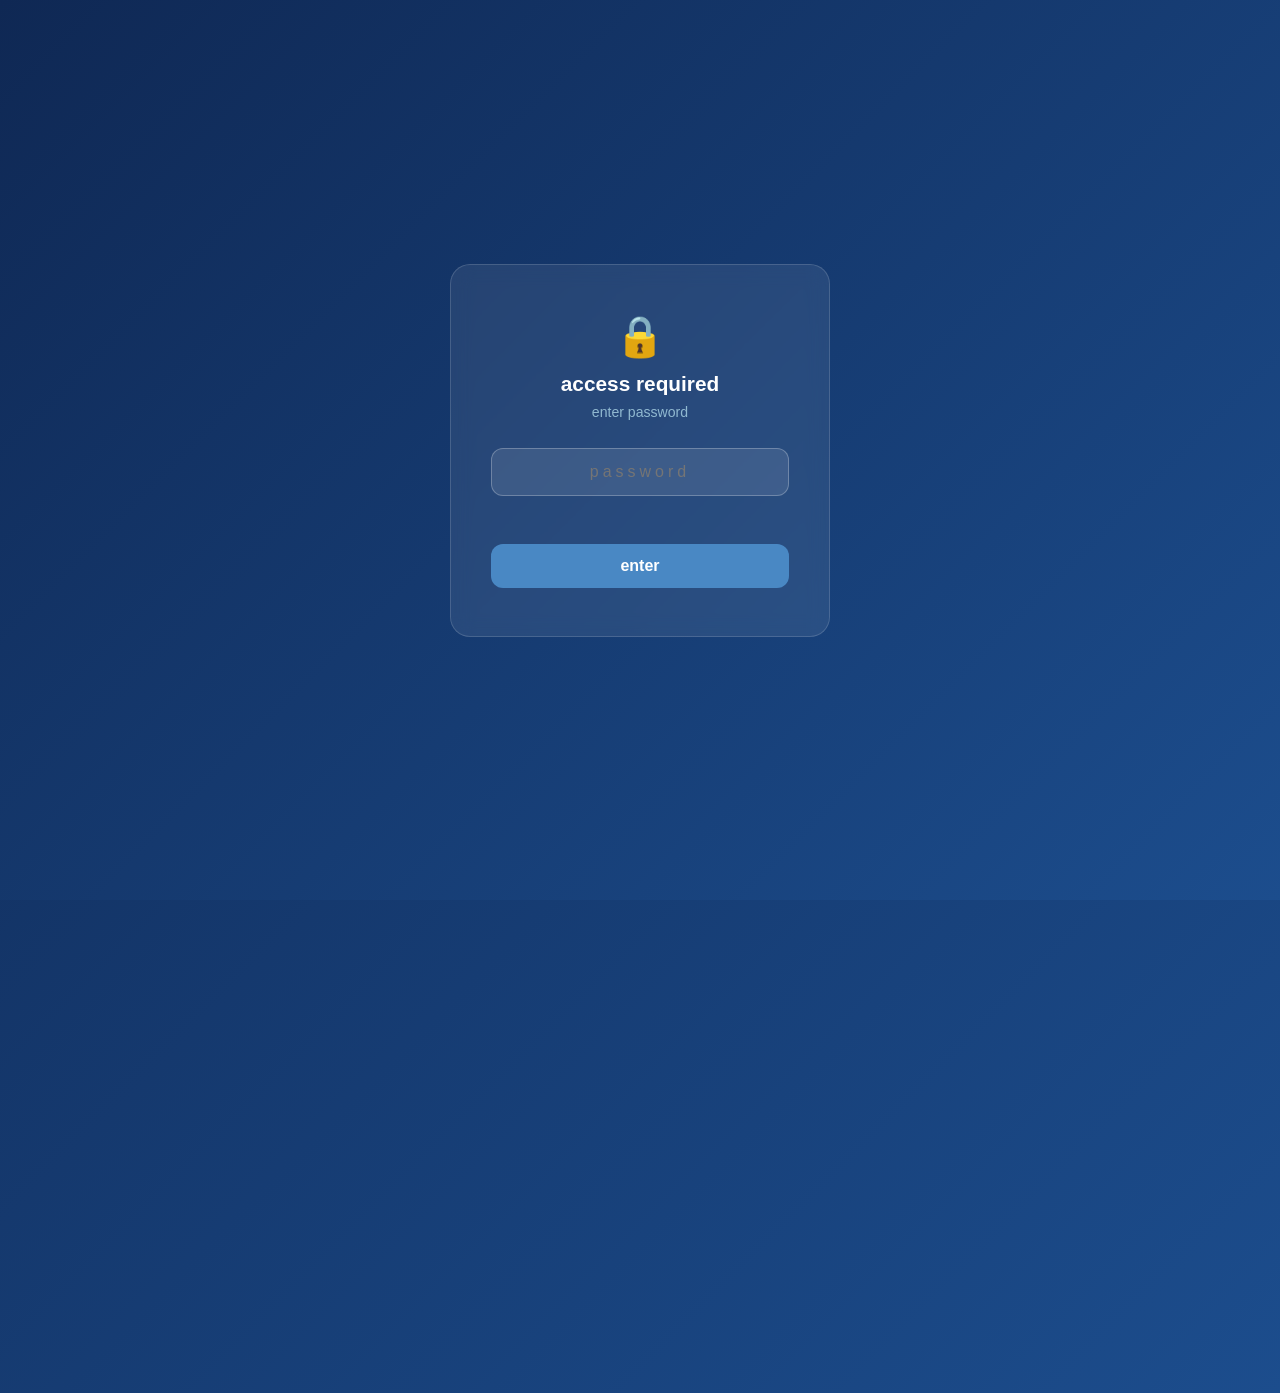
<file: index.html>
<!DOCTYPE html>
<html lang="zh-TW">
<head>
    <script src="auth.js"></script>
    <meta charset="UTF-8">
    <meta name="viewport" content="width=device-width, initial-scale=1.0">
    <title>工作交接文件</title>
    <style>
        * { margin: 0; padding: 0; box-sizing: border-box; }

        body {
            font-family: 'Microsoft JhengHei', 'Segoe UI', sans-serif;
            background: linear-gradient(135deg, #0F2854 0%, #1C4D8D 100%);
            min-height: 100vh;
            color: #333;
        }

        /* 滾動進度條 */
        .progress-bar {
            position: fixed; top: 0; left: 0;
            height: 4px; background: #BDE8F5;
            z-index: 1000; transition: width 0.3s;
        }

        .container {
            max-width: 1000px;
            margin: 0 auto;
            padding: 40px 20px;
        }

        /* 頁頭 */
        .header {
            text-align: center;
            color: white;
            margin-bottom: 50px;
            animation: fadeInDown 0.8s ease;
        }
        .header h1 {
            font-size: 2.8em;
            margin-bottom: 12px;
            text-shadow: 0 2px 10px rgba(0,0,0,0.3);
        }
        .header .subtitle {
            font-size: 1.2em;
            opacity: 0.9;
        }
        .header .meta {
            margin-top: 16px;
            font-size: 0.95em;
            opacity: 0.75;
        }

        /* 計畫資訊區 */
        .project-banner {
            background: rgba(255,255,255,0.08);
            backdrop-filter: blur(10px);
            border-radius: 16px;
            padding: 28px 32px;
            color: white;
            margin-bottom: 20px;
            animation: fadeInUp 0.8s ease 0.2s both;
            border: 1px solid rgba(255,255,255,0.1);
        }
        .project-banner .project-label {
            font-size: 0.8em;
            text-transform: uppercase;
            letter-spacing: 2px;
            opacity: 0.6;
            margin-bottom: 10px;
        }
        .project-banner .project-name {
            font-size: 1.15em;
            font-weight: bold;
            line-height: 1.6;
        }
        .project-banner .project-name span {
            display: inline-block;
            background: rgba(73,136,196,0.25);
            padding: 4px 14px;
            border-radius: 8px;
            margin: 4px 6px 4px 0;
            border: 1px solid rgba(73,136,196,0.3);
        }

        /* 基本資訊列 */
        .info-banner {
            background: rgba(255,255,255,0.12);
            backdrop-filter: blur(10px);
            border-radius: 16px;
            padding: 24px 32px;
            color: white;
            margin-bottom: 40px;
            display: flex;
            gap: 40px;
            flex-wrap: wrap;
            animation: fadeInUp 0.8s ease 0.3s both;
        }
        .info-item { flex: 1; min-width: 200px; }
        .info-item .label {
            font-size: 0.85em;
            opacity: 0.7;
            margin-bottom: 4px;
        }
        .info-item .value {
            font-size: 1.1em;
            font-weight: bold;
        }

        /* 章節標題 */
        .section-title {
            color: white;
            font-size: 1.5em;
            margin-bottom: 24px;
            padding-left: 16px;
            border-left: 4px solid #BDE8F5;
            animation: fadeInUp 0.8s ease 0.4s both;
        }

        /* 卡片網格 */
        .parts-grid {
            display: grid;
            grid-template-columns: repeat(auto-fill, minmax(300px, 1fr));
            gap: 20px;
            margin-bottom: 50px;
            animation: fadeInUp 0.8s ease 0.5s both;
        }

        .part-card {
            background: white;
            border-radius: 16px;
            padding: 28px;
            text-decoration: none;
            color: #333;
            transition: transform 0.3s, box-shadow 0.3s;
            display: flex;
            flex-direction: column;
            position: relative;
            overflow: hidden;
        }
        .part-card::before {
            content: '';
            position: absolute;
            top: 0; left: 0; right: 0;
            height: 4px;
            background: linear-gradient(90deg, #4988C4, #0F2854);
        }
        .part-card:hover {
            transform: translateY(-6px);
            box-shadow: 0 12px 40px rgba(0,0,0,0.2);
        }

        .part-card .part-number {
            font-size: 0.8em;
            color: #1C4D8D;
            font-weight: bold;
            margin-bottom: 8px;
            text-transform: uppercase;
            letter-spacing: 1px;
        }
        .part-card h3 {
            font-size: 1.25em;
            margin-bottom: 10px;
            color: #0F2854;
        }
        .part-card p {
            font-size: 0.9em;
            color: #718096;
            line-height: 1.6;
            flex-grow: 1;
        }
        .part-card .tag-row {
            margin-top: 14px;
            display: flex;
            gap: 8px;
            flex-wrap: wrap;
        }
        .tag {
            font-size: 0.75em;
            padding: 3px 10px;
            border-radius: 20px;
            background: #BDE8F5;
            color: #1C4D8D;
        }

        /* 頁尾 */
        .footer {
            text-align: center;
            color: rgba(255,255,255,0.6);
            padding: 30px 0;
            font-size: 0.9em;
            animation: fadeInUp 0.8s ease 0.6s both;
        }

        @keyframes fadeInDown {
            from { opacity: 0; transform: translateY(-30px); }
            to   { opacity: 1; transform: translateY(0); }
        }
        @keyframes fadeInUp {
            from { opacity: 0; transform: translateY(30px); }
            to   { opacity: 1; transform: translateY(0); }
        }

        @media (max-width: 768px) {
            .header h1 { font-size: 2em; }
            .parts-grid { grid-template-columns: 1fr; }
            .info-banner { flex-direction: column; gap: 16px; }
        }
    </style>
</head>
<body>
    <div class="progress-bar" id="progressBar"></div>

    <div class="container">
        <div class="header">
            <h1>工作交接文件</h1>
            <div class="subtitle">Work Handover Documentation</div>
            <div class="meta">交接人：Rebecca LIU ｜ 交接日期：2026 年 3 月</div>
        </div>

        <div class="project-banner">
            <div class="project-label">交接計畫範圍</div>
            <div class="project-name">
                <span>能源效率提升政策及技術策略規劃計畫(3/3)</span>
                <span>再生能源政策與技術決策支援機制建構計畫(2/3)</span>
            </div>
        </div>

        <div style="text-align:center; margin-bottom: 30px; animation: fadeInUp 0.8s ease 0.35s both;">
            <a href="main.html" style="display:inline-block; background:rgba(255,255,255,0.15); backdrop-filter:blur(10px); border:1px solid rgba(255,255,255,0.25); color:white; text-decoration:none; padding:14px 36px; border-radius:12px; font-size:1.05em; font-weight:600; transition: background 0.3s, transform 0.3s;"
               onmouseover="this.style.background='rgba(255,255,255,0.25)'; this.style.transform='translateY(-2px)'"
               onmouseout="this.style.background='rgba(255,255,255,0.15)'; this.style.transform='none'">
                &#x1F4D6; 開啟完整導覽模式（側邊欄版）
            </a>
        </div>

        <div class="section-title">交接內容總覽</div>

        <div class="parts-grid">

            <a class="part-card" href="Part1_計畫總覽.html">
                <div class="part-number">Part 1</div>
                <h3>計畫總覽與年度週期</h3>
                <p>兩個計畫的基本資訊、年度工作時程全景圖，從投標到結案的完整生命週期概覽。</p>
                <div class="tag-row">
                    <span class="tag">計畫簡介</span>
                    <span class="tag">年度時程</span>
                    <span class="tag">生命週期</span>
                </div>
            </a>

            <a class="part-card" href="Part2_起始作業.html">
                <div class="part-number">Part 2</div>
                <h3>年度計畫起始作業</h3>
                <p>投標、議價、簽約流程說明，包含時程節點、注意事項與相關文件範本。</p>
                <div class="tag-row">
                    <span class="tag">投標</span>
                    <span class="tag">議價</span>
                    <span class="tag">簽約</span>
                </div>
            </a>

            <a class="part-card" href="Part3_管考作業.html">
                <div class="part-number">Part 3</div>
                <h3>計畫管理系統與管考作業</h3>
                <p>GRB、EAPMIS、GSTP、院內契約系統操作說明，各系統提報時程與公文報備作業。</p>
                <div class="tag-row">
                    <span class="tag">GRB</span>
                    <span class="tag">EAPMIS</span>
                    <span class="tag">GSTP</span>
                    <span class="tag">公文報備</span>
                </div>
            </a>

            <a class="part-card" href="Part4_動支成本.html">
                <div class="part-number">Part 4</div>
                <h3>專案動支與成本管理</h3>
                <p>預算啟始盤點與規劃、IBA系統操作、會計會同辦事項、各階段請款流程。</p>
                <div class="tag-row">
                    <span class="tag">預算規劃</span>
                    <span class="tag">IBA</span>
                    <span class="tag">請款</span>
                </div>
            </a>

            <a class="part-card" href="Part5_交付目標.html">
                <div class="part-number">Part 5</div>
                <h3>專案交付與目標管理</h3>
                <p>確保專案如期達成查核點與執行目標，契約各項標的追蹤、品質審查與交付證明。</p>
                <div class="tag-row">
                    <span class="tag">查核點</span>
                    <span class="tag">契約標的</span>
                    <span class="tag">品質審查</span>
                </div>
            </a>

            <a class="part-card" href="Part6_結案作業.html">
                <div class="part-number">Part 6</div>
                <h3>年度結案作業</h3>
                <p>契約盤點、能源署驗收流程、院內系統ISO文件結案等年度收尾工作。</p>
                <div class="tag-row">
                    <span class="tag">契約盤點</span>
                    <span class="tag">能源署驗收</span>
                    <span class="tag">ISO結案</span>
                </div>
            </a>

            <a class="part-card" href="Part7_聯絡窗口.html">
                <div class="part-number">Part 7</div>
                <h3>重要聯絡人與窗口</h3>
                <p>能源署對口、院內相關單位、分包廠商、跨部門協作對象聯絡資訊。</p>
                <div class="tag-row">
                    <span class="tag">能源署</span>
                    <span class="tag">院內單位</span>
                    <span class="tag">廠商</span>
                </div>
            </a>

            <a class="part-card" href="Part8_文件資源.html">
                <div class="part-number">Part 8</div>
                <h3>文件與資源連結</h3>
                <p>各管理系統登入網址、共用資料夾、範本文件、參考資料彙整。</p>
                <div class="tag-row">
                    <span class="tag">系統網址</span>
                    <span class="tag">範本</span>
                    <span class="tag">資料夾</span>
                </div>
            </a>

        </div>

        <div class="footer">
            工作交接文件 &copy; 2026 ｜ 最後更新：2026/03/22
        </div>
    </div>

    <script>
        window.addEventListener('scroll', () => {
            const scrollTop = document.documentElement.scrollTop;
            const scrollHeight = document.documentElement.scrollHeight - document.documentElement.clientHeight;
            const progress = scrollHeight > 0 ? (scrollTop / scrollHeight) * 100 : 0;
            document.getElementById('progressBar').style.width = progress + '%';
        });
    </script>
</body>
</html>
</file>
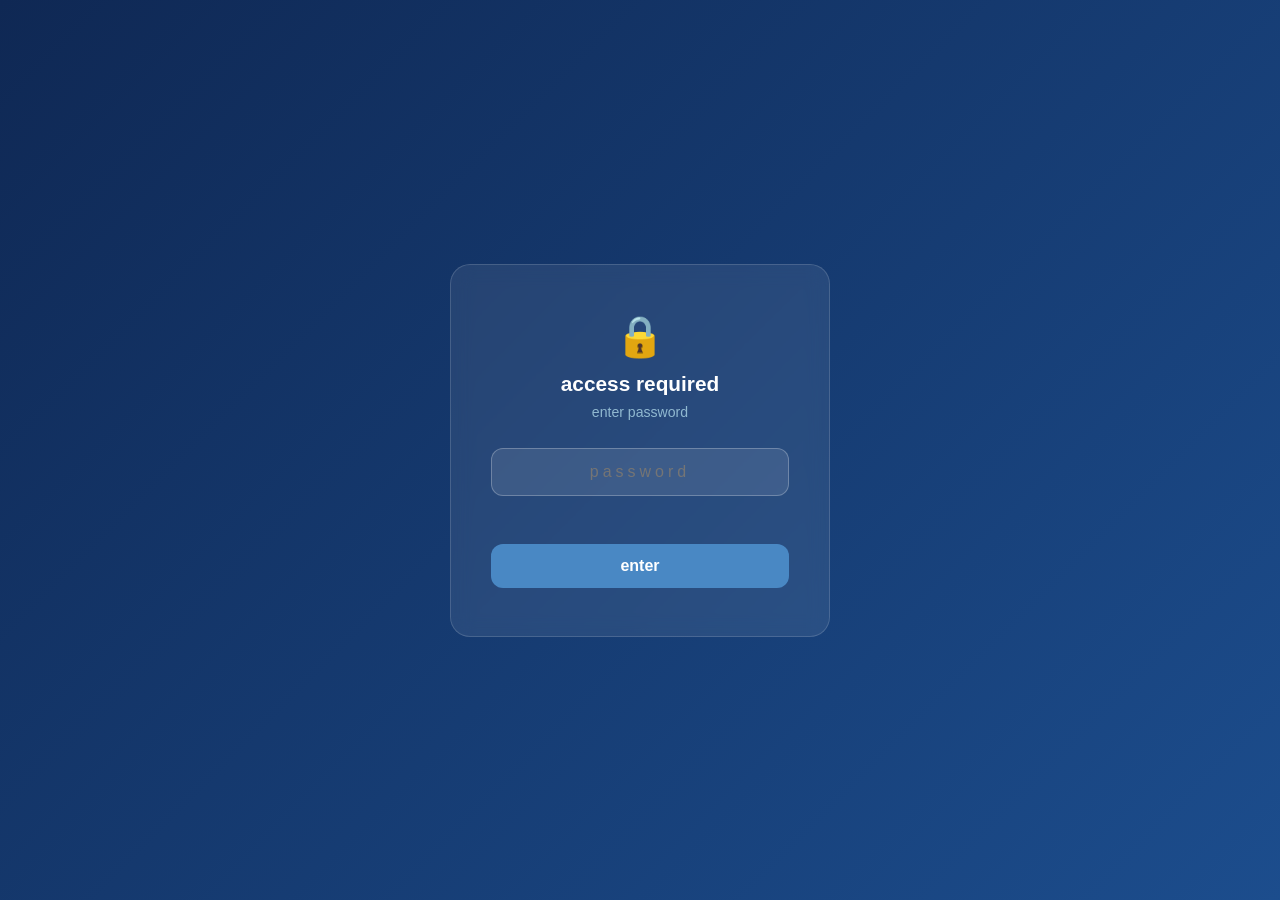
<file: main.html>
<!DOCTYPE html>
<html lang="zh-TW">
<head>
    <script src="auth.js"></script>
    <meta charset="UTF-8">
    <meta name="viewport" content="width=device-width, initial-scale=1.0">
    <title>工作交接文件 - 快速導覽</title>
    <style>
        * { margin: 0; padding: 0; box-sizing: border-box; }

        body {
            font-family: 'Microsoft JhengHei', 'Segoe UI', sans-serif;
            color: #333;
            display: flex;
            height: 100vh;
            overflow: hidden;
        }

        /* ===== SIDEBAR ===== */
        .sidebar {
            width: 280px;
            min-width: 280px;
            height: 100vh;
            background: #0F2854;
            border-right: 1px solid rgba(73,136,196,0.2);
            overflow-y: auto;
            position: fixed;
            left: 0;
            top: 0;
            z-index: 200;
            display: flex;
            flex-direction: column;
            transition: transform 0.3s ease;
        }
        .sidebar::-webkit-scrollbar { width: 5px; }
        .sidebar::-webkit-scrollbar-thumb { background: #4988C4; border-radius: 3px; }
        .sidebar::-webkit-scrollbar-track { background: transparent; }

        .sidebar-header {
            padding: 28px 24px 20px;
            border-bottom: 1px solid rgba(73,136,196,0.25);
            background: linear-gradient(180deg, rgba(28,77,141,0.3) 0%, transparent 100%);
        }
        .sidebar-header .label {
            font-size: 0.7em;
            text-transform: uppercase;
            letter-spacing: 2px;
            color: #BDE8F5;
            font-weight: 600;
            margin-bottom: 4px;
        }
        .sidebar-header h1 {
            font-size: 1.15em;
            color: #FFFFFF;
            font-weight: 700;
            margin-bottom: 8px;
        }
        .sidebar-header .meta {
            font-size: 0.78em;
            color: rgba(189,232,245,0.6);
        }
        .sidebar-header a {
            display: inline-block;
            margin-top: 10px;
            font-size: 0.8em;
            color: #BDE8F5;
            text-decoration: none;
            opacity: 0.7;
            transition: opacity 0.2s;
        }
        .sidebar-header a:hover { opacity: 1; }

        .sidebar-nav {
            flex: 1;
            padding: 12px 0;
        }

        .nav-part {
            margin-bottom: 2px;
        }
        .nav-part-header {
            display: flex;
            align-items: center;
            padding: 10px 20px;
            cursor: pointer;
            font-size: 0.88em;
            font-weight: 600;
            color: rgba(189,232,245,0.85);
            transition: background 0.2s, color 0.2s;
            user-select: none;
            border-left: 3px solid transparent;
        }
        .nav-part-header:hover {
            background: rgba(73,136,196,0.15);
            color: #FFFFFF;
        }
        .nav-part-header.active {
            background: rgba(73,136,196,0.2);
            color: #FFFFFF;
            border-left-color: #BDE8F5;
        }
        .nav-part-header .icon {
            margin-right: 10px;
            font-size: 1.1em;
            width: 22px;
            text-align: center;
        }
        .nav-part-header .arrow {
            margin-left: auto;
            font-size: 0.7em;
            transition: transform 0.2s;
            color: rgba(189,232,245,0.4);
        }
        .nav-part-header.expanded .arrow {
            transform: rotate(90deg);
        }

        .nav-sub-items {
            display: none;
            padding: 2px 0 6px 0;
        }
        .nav-sub-items.show {
            display: block;
        }
        .nav-sub-item {
            display: block;
            padding: 6px 20px 6px 55px;
            font-size: 0.8em;
            color: rgba(189,232,245,0.6);
            text-decoration: none;
            cursor: pointer;
            transition: background 0.2s, color 0.2s;
            border-left: 3px solid transparent;
        }
        .nav-sub-item:hover {
            background: rgba(73,136,196,0.12);
            color: #BDE8F5;
        }
        .nav-sub-item.active {
            background: rgba(73,136,196,0.2);
            color: #FFFFFF;
            font-weight: 600;
            border-left-color: #4988C4;
        }

        /* ===== HAMBURGER MENU ===== */
        .hamburger {
            display: none;
            position: fixed;
            top: 12px;
            left: 12px;
            z-index: 300;
            width: 42px;
            height: 42px;
            background: #0F2854;
            border: 1px solid rgba(73,136,196,0.3);
            border-radius: 8px;
            cursor: pointer;
            align-items: center;
            justify-content: center;
            flex-direction: column;
            gap: 5px;
            box-shadow: 0 2px 8px rgba(0,0,0,0.2);
        }
        .hamburger span {
            display: block;
            width: 20px;
            height: 2px;
            background: #BDE8F5;
            border-radius: 1px;
            transition: all 0.3s;
        }
        .hamburger.open span:nth-child(1) {
            transform: rotate(45deg) translate(5px, 5px);
        }
        .hamburger.open span:nth-child(2) {
            opacity: 0;
        }
        .hamburger.open span:nth-child(3) {
            transform: rotate(-45deg) translate(5px, -5px);
        }

        .sidebar-overlay {
            display: none;
            position: fixed;
            top: 0; left: 0; right: 0; bottom: 0;
            background: rgba(0,0,0,0.3);
            z-index: 150;
        }

        /* ===== MAIN CONTENT (iframe) ===== */
        .main-content {
            margin-left: 280px;
            flex: 1;
            height: 100vh;
            background: #ffffff;
        }
        .main-content iframe {
            width: 100%;
            height: 100%;
            border: none;
        }

        /* ===== RESPONSIVE ===== */
        @media (max-width: 900px) {
            .sidebar {
                transform: translateX(-100%);
            }
            .sidebar.open {
                transform: translateX(0);
            }
            .hamburger {
                display: flex;
            }
            .sidebar-overlay.show {
                display: block;
            }
            .main-content {
                margin-left: 0;
            }
        }
    </style>
</head>
<body>

    <!-- Hamburger Button (mobile) -->
    <button class="hamburger" id="hamburger" onclick="toggleSidebar()">
        <span></span>
        <span></span>
        <span></span>
    </button>

    <!-- Sidebar Overlay (mobile) -->
    <div class="sidebar-overlay" id="sidebarOverlay" onclick="toggleSidebar()"></div>

    <!-- SIDEBAR -->
    <aside class="sidebar" id="sidebar">
        <div class="sidebar-header">
            <div class="label">快速導覽</div>
            <h1>工作交接文件</h1>
            <div class="meta">交接人：Rebecca LIU ｜ 2026年3月</div>
            <a href="index.html">&larr; 回到首頁</a>
        </div>
        <nav class="sidebar-nav" id="sidebarNav">
            <!-- Part 1 -->
            <div class="nav-part">
                <div class="nav-part-header" data-part="part1" data-file="Part1_計畫總覽.html" onclick="togglePart(this)">
                    <span class="icon">&#x1F4CB;</span>
                    <span>Part 1 計畫總覽</span>
                    <span class="arrow">&#x25B6;</span>
                </div>
                <div class="nav-sub-items">
                    <a class="nav-sub-item" data-file="Part1_計畫總覽.html" data-section="s1-1">1.1 計畫基本資訊</a>
                    <a class="nav-sub-item" data-file="Part1_計畫總覽.html" data-section="s1-2">1.2 年度工作生命週期</a>
                    <a class="nav-sub-item" data-file="Part1_計畫總覽.html" data-section="s1-3">1.3 涉及管理系統總覽</a>
                </div>
            </div>
            <!-- Part 2 -->
            <div class="nav-part">
                <div class="nav-part-header" data-part="part2" data-file="Part2_起始作業.html" onclick="togglePart(this)">
                    <span class="icon">&#x1F4DD;</span>
                    <span>Part 2 起始作業</span>
                    <span class="arrow">&#x25B6;</span>
                </div>
                <div class="nav-sub-items">
                    <a class="nav-sub-item" data-file="Part2_起始作業.html" data-section="s2-1">2.1 投標作業</a>
                    <a class="nav-sub-item" data-file="Part2_起始作業.html" data-section="s2-2">2.2 預算編列說明</a>
                    <a class="nav-sub-item" data-file="Part2_起始作業.html" data-section="s2-3">2.3 議價作業</a>
                    <a class="nav-sub-item" data-file="Part2_起始作業.html" data-section="s2-4">2.4 簽約與計畫啟動</a>
                </div>
            </div>
            <!-- Part 3 -->
            <div class="nav-part">
                <div class="nav-part-header" data-part="part3" data-file="Part3_管考作業.html" onclick="togglePart(this)">
                    <span class="icon">&#x1F4CA;</span>
                    <span>Part 3 管考作業</span>
                    <span class="arrow">&#x25B6;</span>
                </div>
                <div class="nav-sub-items">
                    <a class="nav-sub-item" data-file="Part3_管考作業.html" data-section="s3-1">3.1 GRB 系統</a>
                    <a class="nav-sub-item" data-file="Part3_管考作業.html" data-section="s3-2">3.2 EAPMIS 系統</a>
                    <a class="nav-sub-item" data-file="Part3_管考作業.html" data-section="s3-3">3.3 GSTP 系統</a>
                    <a class="nav-sub-item" data-file="Part3_管考作業.html" data-section="s3-4">3.4 院內契約履約系統</a>
                    <a class="nav-sub-item" data-file="Part3_管考作業.html" data-section="s3-5">3.5 公文報備作業</a>
                    <a class="nav-sub-item" data-file="Part3_管考作業.html" data-section="s3-6">3.6 知識物件上傳</a>
                </div>
            </div>
            <!-- Part 4 -->
            <div class="nav-part">
                <div class="nav-part-header" data-part="part4" data-file="Part4_動支成本.html" onclick="togglePart(this)">
                    <span class="icon">&#x1F4B0;</span>
                    <span>Part 4 動支成本</span>
                    <span class="arrow">&#x25B6;</span>
                </div>
                <div class="nav-sub-items">
                    <a class="nav-sub-item" data-file="Part4_動支成本.html" data-section="s4-1">4.1 IBA系統操作</a>
                    <a class="nav-sub-item" data-file="Part4_動支成本.html" data-section="s4-2">4.2 會計會同辦事項</a>
                    <a class="nav-sub-item" data-file="Part4_動支成本.html" data-section="s4-3">4.3 各階段請款作業</a>
                </div>
            </div>
            <!-- Part 5 -->
            <div class="nav-part">
                <div class="nav-part-header" data-part="part5" data-file="Part5_交付目標.html" onclick="togglePart(this)">
                    <span class="icon">&#x1F3AF;</span>
                    <span>Part 5 交付目標</span>
                    <span class="arrow">&#x25B6;</span>
                </div>
                <div class="nav-sub-items">
                    <a class="nav-sub-item" data-file="Part5_交付目標.html" data-section="s5-1">5.1 查核點與執行目標</a>
                    <a class="nav-sub-item" data-file="Part5_交付目標.html" data-section="s5-2">5.2 契約標的追蹤</a>
                    <a class="nav-sub-item" data-file="Part5_交付目標.html" data-section="s5-3">5.3 品質審查與交付證明</a>
                </div>
            </div>
            <!-- Part 6 -->
            <div class="nav-part">
                <div class="nav-part-header" data-part="part6" data-file="Part6_結案作業.html" onclick="togglePart(this)">
                    <span class="icon">&#x1F4C1;</span>
                    <span>Part 6 結案作業</span>
                    <span class="arrow">&#x25B6;</span>
                </div>
                <div class="nav-sub-items">
                    <a class="nav-sub-item" data-file="Part6_結案作業.html" data-section="s6-1">6.1 能源署驗收</a>
                    <a class="nav-sub-item" data-file="Part6_結案作業.html" data-section="s6-2">6.2 全程報告</a>
                    <a class="nav-sub-item" data-file="Part6_結案作業.html" data-section="s6-3">6.3 其他結案程序</a>
                </div>
            </div>
            <!-- Part 7 -->
            <div class="nav-part">
                <div class="nav-part-header" data-part="part7" data-file="Part7_聯絡窗口.html" onclick="togglePart(this)">
                    <span class="icon">&#x1F4DE;</span>
                    <span>Part 7 聯絡窗口</span>
                    <span class="arrow">&#x25B6;</span>
                </div>
                <div class="nav-sub-items">
                    <a class="nav-sub-item" data-file="Part7_聯絡窗口.html" data-section="s7-1">7.1 能源署對口窗口</a>
                    <a class="nav-sub-item" data-file="Part7_聯絡窗口.html" data-section="s7-2">7.2 LINE 群組清單</a>
                    <a class="nav-sub-item" data-file="Part7_聯絡窗口.html" data-section="s7-3">7.3 院內相關單位</a>
                    <a class="nav-sub-item" data-file="Part7_聯絡窗口.html" data-section="s7-4">7.4 分包廠商與外部合作</a>
                </div>
            </div>
            <!-- Part 8 -->
            <div class="nav-part">
                <div class="nav-part-header" data-part="part8" data-file="Part8_文件資源.html" onclick="togglePart(this)">
                    <span class="icon">&#x1F517;</span>
                    <span>Part 8 文件資源</span>
                    <span class="arrow">&#x25B6;</span>
                </div>
                <div class="nav-sub-items">
                    <a class="nav-sub-item" data-file="Part8_文件資源.html" data-section="s8-1">8.1 管理系統登入網址</a>
                    <a class="nav-sub-item" data-file="Part8_文件資源.html" data-section="s8-2">8.2 共用資料夾與檔案位置</a>
                </div>
            </div>
        </nav>
    </aside>

    <!-- MAIN CONTENT -->
    <main class="main-content" id="mainContent">
        <iframe id="contentFrame" src="Part1_計畫總覽.html"></iframe>
    </main>

    <script>
        const iframe = document.getElementById('contentFrame');
        let currentFile = 'Part1_計畫總覽.html';

        // ===== Load a Part file into iframe, optionally scroll to section =====
        function loadPart(file, sectionId) {
            const target = sectionId ? file + '#' + sectionId : file;
            if (currentFile !== file) {
                // Different file: load it
                currentFile = file;
                iframe.src = target;
            } else {
                // Same file: force reload with new hash (avoids cross-origin issues)
                iframe.src = target;
            }
        }

        // ===== Toggle sidebar Part expand/collapse =====
        function togglePart(header) {
            const subItems = header.nextElementSibling;
            const isExpanded = header.classList.contains('expanded');

            if (isExpanded) {
                header.classList.remove('expanded');
                subItems.classList.remove('show');
            } else {
                header.classList.add('expanded');
                subItems.classList.add('show');
            }

            // Load the Part file (scroll to top)
            const file = header.getAttribute('data-file');
            if (file) {
                loadPart(file);
                updateActiveState(header.getAttribute('data-part'), null);
            }
        }

        // ===== Click sub-item to load and scroll to section =====
        document.querySelectorAll('.nav-sub-item').forEach(item => {
            item.addEventListener('click', function() {
                const file = this.getAttribute('data-file');
                const sectionId = this.getAttribute('data-section');
                if (file) {
                    loadPart(file, sectionId);
                    const partHeader = this.closest('.nav-part').querySelector('.nav-part-header');
                    updateActiveState(partHeader.getAttribute('data-part'), this);
                }
                if (window.innerWidth <= 900) {
                    toggleSidebar();
                }
            });
        });

        // ===== Update active styling =====
        function updateActiveState(activePart, activeSubItem) {
            document.querySelectorAll('.nav-part-header').forEach(h => {
                h.classList.toggle('active', h.getAttribute('data-part') === activePart);
            });
            document.querySelectorAll('.nav-sub-item').forEach(s => {
                s.classList.toggle('active', s === activeSubItem);
            });
        }

        // ===== Mobile sidebar toggle =====
        function toggleSidebar() {
            const sidebar = document.getElementById('sidebar');
            const hamburger = document.getElementById('hamburger');
            const overlay = document.getElementById('sidebarOverlay');
            sidebar.classList.toggle('open');
            hamburger.classList.toggle('open');
            overlay.classList.toggle('show');
        }

        // ===== Initialize: expand Part 1 and mark active =====
        (function() {
            const firstHeader = document.querySelector('.nav-part-header');
            if (firstHeader) {
                firstHeader.classList.add('expanded', 'active');
                firstHeader.nextElementSibling.classList.add('show');
            }
        })();
    </script>
</body>
</html>
</file>
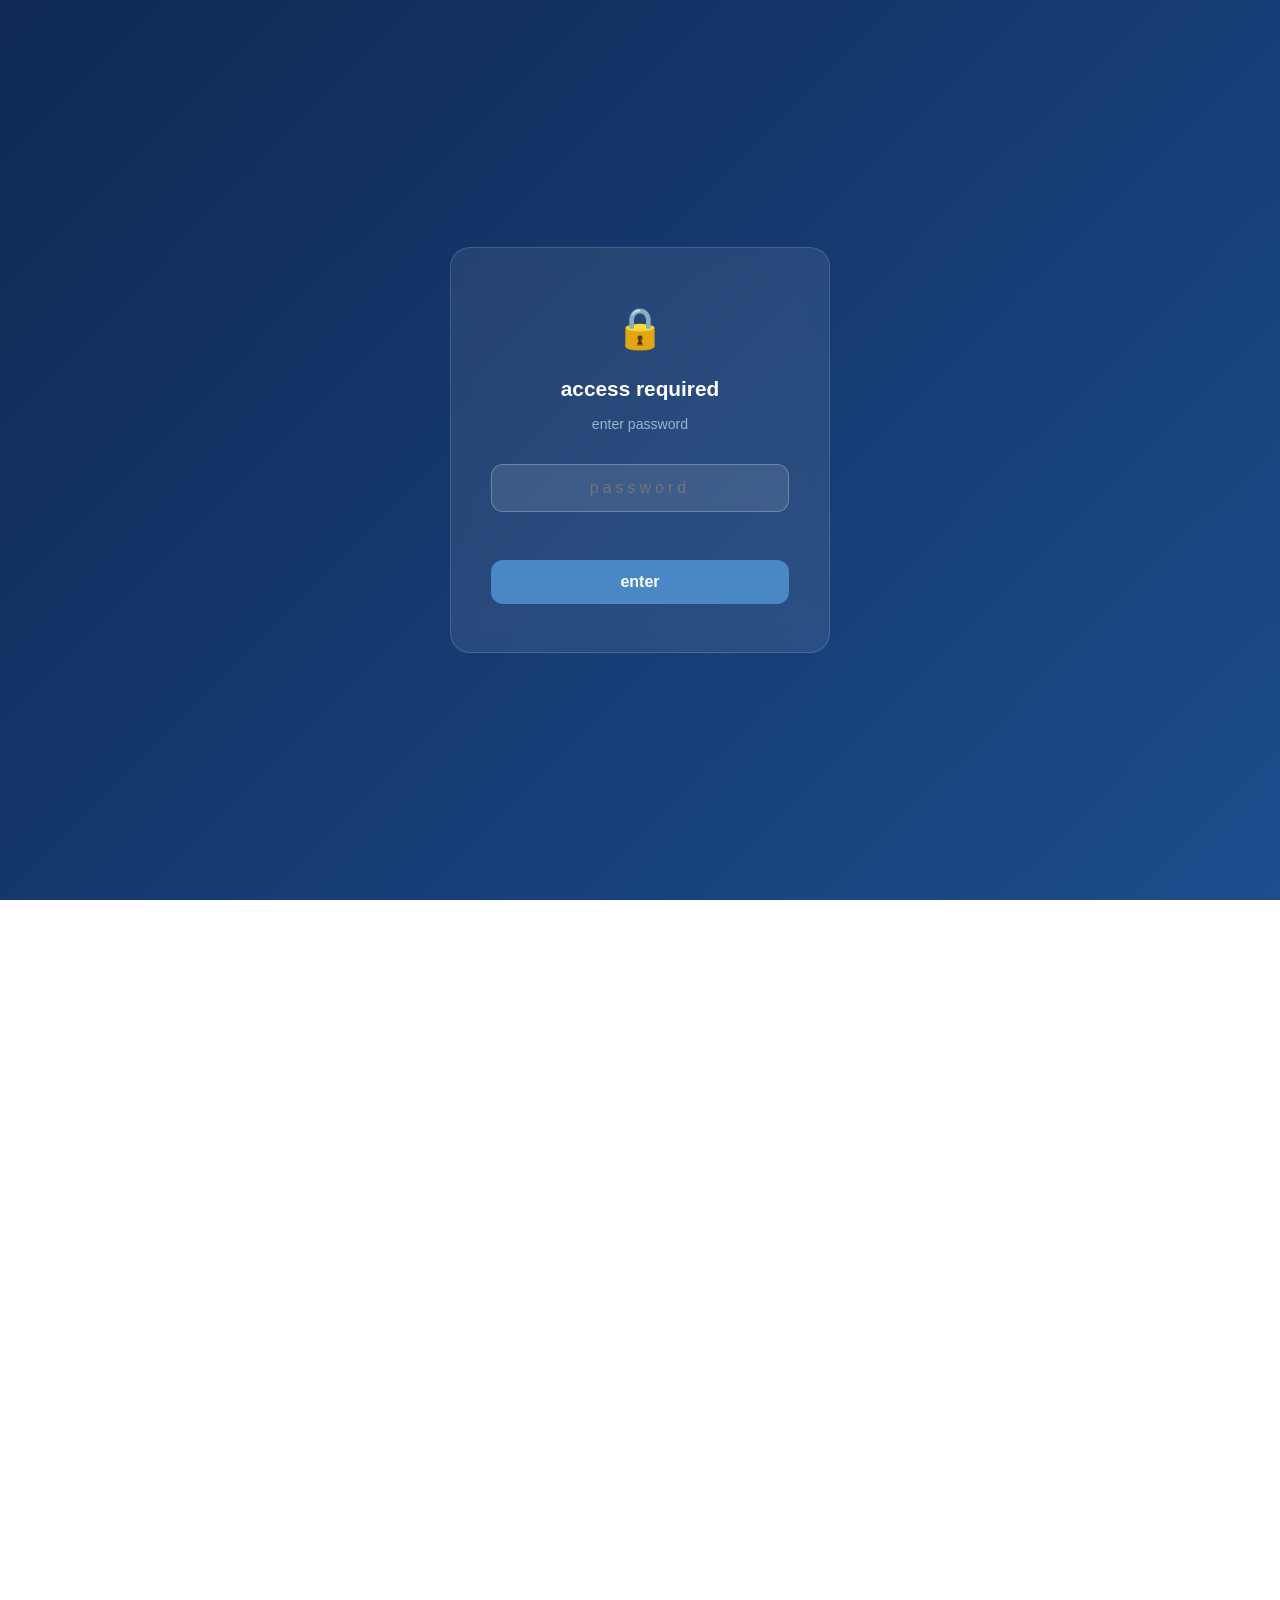
<file: Part1_計畫總覽.html>
<!DOCTYPE html>
<html lang="zh-TW">
<head>
    <script src="auth.js"></script>
    <meta charset="UTF-8">
    <meta name="viewport" content="width=device-width, initial-scale=1.0">
    <title>Part 1 - 計畫總覽與年度週期</title>
    <link rel="stylesheet" href="shared.css">
</head>
<body>

    <div class="part-header">
        <div class="part-num">Part 1</div>
        <h1>計畫總覽與年度週期</h1>
        <p class="part-desc">本章節概述能源研究組的能專計畫基本資訊，以及從投標到結案的年度工作生命週期全景。</p>
    </div>

    <!-- 1.1 -->
    <div class="section" id="s1-1">
        <div class="section-number">1.1</div>
        <h1 class="section-title">計畫基本資訊</h1>
        <table>
            <thead>
                <tr>
                    <th>項目</th>
                    <th>能源效率提升政策及技術策略規劃計畫(3/3)</th>
                    <th>再生能源政策與技術決策支援機制建構計畫(2/3)</th>
                </tr>
            </thead>
            <tbody>
                <tr>
                    <td><strong>委託單位</strong></td>
                    <td>經濟部能源署</td>
                    <td>經濟部能源署</td>
                </tr>
                <tr>
                    <td><strong>執行單位</strong></td>
                    <td>F100為主</td>
                    <td>F200為主</td>
                </tr>
                <tr>
                    <td><strong>協辦單位</strong></td>
                    <td>綠能所D/J/B組、資通所（Q2）結束</td>
                    <td>材化組、跨域組、綠能所B組、資通所（Q2）結束</td>
                </tr>
                <tr>
                    <td><strong>計畫期程</strong></td>
                    <td>113/1/1 -115/12/31</td>
                    <td>114/1/1/ - 115/12/31 (提前結案，116將重啟標案)</td>
                </tr>
                <tr>
                    <td><strong>計畫經費（含稅）</strong></td>
                    <td> 4,400 萬元</td>
                    <td> 5,900 萬元</td>
                </tr>
                <tr>
                    <td><strong>計畫主持人</strong></td>
                    <td>謝志強</td>
                    <td>林志勳</td>
                </tr>
                <tr>
                    <td><strong>協同主持人</strong></td>
                    <td>李宏俊、曾台輔、鄭雅文</td>
                    <td>王孟傑、陳志洋、黃霈瑜</td>
                </tr>
            </tbody>
        </table>
        <div class="info-box">
            💡 兩個計畫皆屬能源署科技計畫，共通的管考與行政作業流程相同，後續章節以共通流程為主軸說明。
        </div>
    </div>

    <!-- 1.2 -->
    <div class="section" id="s1-2">
        <div class="section-number">1.2</div>
        <h1 class="section-title">年度工作生命週期</h1>
        <p>每個計畫年度從投標到結案，大致遵循以下時序：</p>
        <div class="timeline">
            <div class="timeline-item">
                <div class="period">年初（約 11～3 月）</div>
                <div class="task">計畫起始作業</div>
                <div class="detail">RFP提案 → 投標 → 審查 → 議價 → 簽約 → 取得契約書回執正本 → 各系統計畫起始登錄</div>
            </div>
            <div class="timeline-item">
                <div class="period">每月 / 每季</div>
                <div class="task">管考與執行</div>
                <div class="detail">EAPMIS 月成果、GSTP 季報、查核點交付、請款作業</div>
            </div>
            <div class="timeline-item">
                <div class="period">年中（約 6～8 月）</div>
                <div class="task">期中審查</div>
                <div class="detail">GRB 期中摘要、EAPMIS 期中報告、所內/院內滿意度調查</div>
            </div>
            <div class="timeline-item">
                <div class="period">年末（約 10～12 月）</div>
                <div class="task">期末與結案</div>
                <div class="detail">期末報告提交、契約盤點、能源署驗收、ISO 文件結案</div>
            </div>
            <div class="timeline-item">
                <div class="period">跨年度（12～隔年 3 月）</div>
                <div class="task">結案收尾與下年度銜接</div>
                <div class="detail">GRB 結案、EAPMIS 定稿版報告、系統結案登錄</div>
            </div>
        </div>
    </div>

    <!-- 1.3 -->
    <div class="section" id="s1-3">
        <div class="section-number">1.3</div>
        <h1 class="section-title">涉及管理系統總覽</h1>
        <p>兩個計畫在執行過程中需操作以下管理系統：</p>
        <table>
            <thead>
                <tr>
                    <th>系統名稱</th>
                    <th>全稱</th>
                    <th>登入網址</th>
                    <th>主要用途</th>
                    <th>提報頻率</th>
                </tr>
            </thead>
            <tbody>
                <tr>
                    <td><strong>GRB</strong></td>
                    <td>政府科技計畫管理系統</td>
                    <td><a href="https://www.grb.gov.tw/" target="_blank">www.grb.gov.tw</a></td>
                    <td>計畫起始 / 期中 / 期末 / 結案</td>
                    <td>依階段</td>
                </tr>
                <tr>
                    <td><strong>EAPMIS</strong></td>
                    <td>能源署計畫管理系統</td>
                    <td><a href="https://ea02.moeaea.gov.tw/a0305/login/login.xhtml" target="_blank">ea02.moeaea.gov.tw</a></td>
                    <td>計畫起始 / 月報 / 季報 / 期中 / 期末 / 結案</td>
                    <td>每月 + 依階段</td>
                </tr>
                <tr>
                    <td><strong>GSTP</strong></td>
                    <td>國科會科技計畫管理系統</td>
                    <td><a href="https://gstp.stpi.niar.org.tw/" target="_blank">gstp.stpi.niar.org.tw</a></td>
                    <td>每季細部計畫提報</td>
                    <td>每季</td>
                </tr>
                <tr>
                    <td><strong>院內契約系統</strong></td>
                    <td>工研院內契約履約系統（CRM）</td>
                    <td><a href="https://crm.itri.org.tw/" target="_blank">crm.itri.org.tw</a></td>
                    <td>執行規劃 / 查核點交付 / 品質審查 / 結案</td>
                    <td>依查核點</td>
                </tr>
                <tr>
                    <td><strong>IBA</strong></td>
                    <td>預算動支系統</td>
                    <td><a href="https://itriap9.itri.org.tw/ibaweb/index.aspx" target="_blank">itriap9.itri.org.tw</a></td>
                    <td>預算規劃與動支管理</td>
                    <td>持續</td>
                </tr>
            </tbody>
        </table>
        <div class="info-box">
            💡 各系統帳號密碼請參閱 <strong>參考文件/system_IDPW.xlsx</strong>。GRB 為全組共用帳號；EAPMIS 每年度配發新帳號（依計畫編號區分）；GSTP 有多組帳號依綱要角色區分；院內系統（CRM、IBA）使用個人工號登入。
        </div>
        <div class="warning-box">
            ⚠️ 各系統的詳細操作說明請參閱 <strong>Part 3 - 計畫管理系統與管考作業</strong>。
        </div>
    </div>

    <!-- 頁尾導航 -->
    <div class="page-nav">
        <a href="index.html">&larr; 回到首頁</a>
        <a href="Part2_起始作業.html">Part 2 起始作業 &rarr;</a>
    </div>

</body>
</html>
</file>
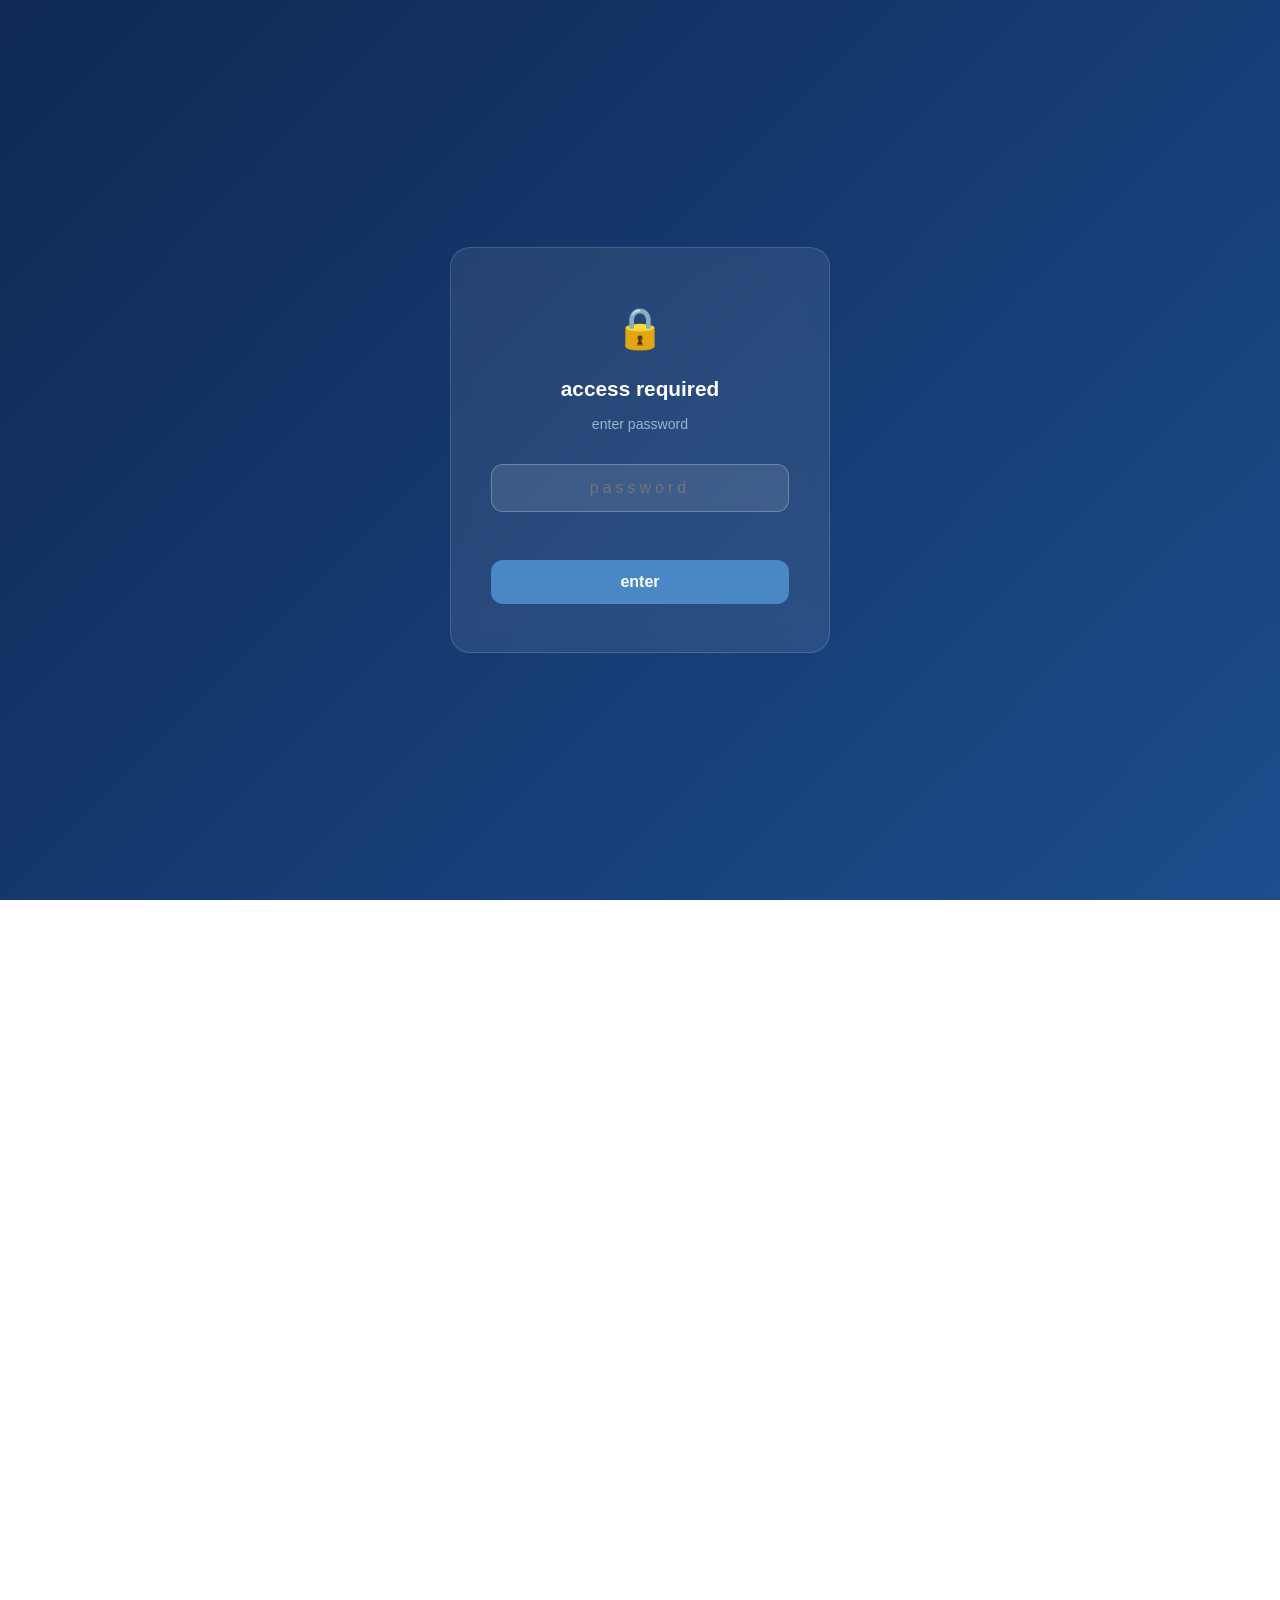
<file: Part2_起始作業.html>
<!DOCTYPE html>
<html lang="zh-TW">
<head>
    <script src="auth.js"></script>
    <meta charset="UTF-8">
    <meta name="viewport" content="width=device-width, initial-scale=1.0">
    <title>Part 2 - 年度計畫起始作業</title>
    <link rel="stylesheet" href="shared.css">
</head>
<body>

    <div class="part-header">
        <div class="part-num">Part 2</div>
        <h1>年度計畫起始作業</h1>
        <p class="part-desc">本章節說明能源署科技計畫從投標、議價到簽約的完整流程，以及計畫正式啟動前需完成的各項系統登錄與準備工作。</p>
    </div>

    <!-- 2.1 -->
    <div class="section" id="s2-1">
        <div class="section-number">2.1</div>
        <h1 class="section-title">投標作業</h1>
        <p>能源署委辦計畫：新興計畫採限制性招標方式辦理，延續性計畫採密件公文通知，投標作業通常於9月啟動RFP規劃，12月初前辦理投標作業。以下為主要步驟：</p>

        <h2>投標流程步驟</h2>
        <ol>
            <li><strong>取得招標資訊：</strong>能源署9月由計畫承辦人員轉知招標訊息，需與所轄單位商訂規格需求。</li>
            <li><strong>洽案系統登載：</strong>完成「商情與客戶合作管理 (CRM)→ 標案系統」資訊登載，計畫基本資料建置及借用印程序詳見各欄位資訊。</li>
            <li><strong>組成投標團隊：</strong>確認計畫主持人、協同主持人及各分項負責人，盤點可投入之研究人力。</li>
            <li><strong>撰寫投標計畫書：</strong>依據需求說明書（RFP），撰寫計畫書及工作項目，啟動分工撰寫及彙整。需求說明書最終版本需依據標案公告為準。協助投標計畫書彙整與撰寫（含計畫架構圖、人月配置、計畫經費明細等）。</li>
            <li><strong>編列經費預算表：</strong>能專可依ISTI費率編列人事費（以38至41％為區間），業務費、差旅費、設備費等各項經費依據標案公告編列，並注意能源署全時人數及經費編列上限規範。預算編列表另專章說明。</li>
            <li><strong>準備團隊資歷文件：</strong>彙整及更新計畫主持人與協同主持人之學經歷、相關計畫執行經驗、近年著作清單，以及計畫執行能力（ISIT概述、計畫管理能力等）（全程計畫書及投標簡報使用）。</li>
            <li><strong>院內簽核與送件：</strong>完成院內標案系統（新興期程標案需經簽核至院長核准，需注意時程），於截止日前需備妥投標文件（含計畫書）送達指定地點。</li>
            <li><strong>評選簡報（投標審查）：</strong>完成送件後繼續彙整投標簡報，並安排計畫主持人率團出席審查會議，進行口頭簡報與委員答詢。</li>
        </ol>

        <div class="info-box">
            <strong>提醒：</strong>計畫書格式之格式與頁數限制每年可能微調，務必詳閱當年度招標文件之規定。歷年投標資料存放於Teams路徑，可作為參考範本。
        </div>

        <div class="warning-box">
            <strong>注意1：</strong>投標文件之經費編列須符合「經濟部及所屬機關委辦計畫預算編列基準」原則，人事費比例上限、管理費率等皆有明確規範，編列前請先確認最新版本規定。
            <strong>注意2：</strong>預算編列可參考前一年度IBA動支概況並進行任務資源盤點，以利資源配置。
        </div>
    </div>

    <!-- 2.2 -->
    <div class="section" id="s2-2">
        <div class="section-number">2.2</div>
        <h1 class="section-title">預算編列說明</h1>
        <p>投標計畫書之經費預算須符合「經濟部及所屬機關委辦計畫預算編列基準」，並依能源署當年度招標文件之規定辦理。以下說明各主要科目之編列原則。</p>

        <h2>計畫經費總表</h2>
        <ul>
            <li><strong>管理費：</strong>依 ISTI PM 公告核定費率，管理費採人事費比例以 <strong>25%</strong> 為區間，依據年度公告為準。</li>
            <li><strong>公費：</strong>依據經濟部經費編列及委辦計畫評核等第(詳見PMIS計畫書設定最下方)。
                <div style="margin-top: 10px;">
                    <img src="參考文件/part2_公費表.png" alt="公費比例對照表" style="max-width: 100%; margin-bottom: 10px;">
                    <img src="參考文件/part2_公費原則.png" alt="公費編列原則" style="max-width: 100%;">
                </div>
            </li>
            <li><strong>注意事項：</strong>未稅金額、取整數等需留意。</li>
        </ul>

        <h2>人事費</h2>
        <ul>
            <li><strong>直接薪資：</strong>依 ISTI 核定費率表編列（費率依據PM公布次一年度費率為準），人事費佔計畫總經費比例以 <strong>38%～41%</strong> 為區間，過低影響管理費，過高可與委辦單位商議。表格均已設定excel樞紐格式記得更新。</li>
            <li><strong>GRB資料及樞紐：</strong>依據表格設定補足必要資訊。需確認經濟部職級，需換算為計畫書使用表格
                <div style="margin-top: 10px;">
                    <img src="參考文件/part2_人力經費.png" alt="人力經費職級費率表" style="max-width: 100%;">
                </div>
            </li>
            <li><strong>人月計算：</strong>整體計畫人月配置需與其他PM確認協商。人月與人年換算需留意小數點後兩位的誤差，需配妥。全時人力（吃滿12人月需預留）。人力投入loading 建議依據所屬任務與領域合理配置</li>
            <li><strong>注意事項：</strong>派遣人力建議 116年 納入人月列管。</li>
        </ul>
        <div class="warning-box">
            <strong>注意：</strong>人事費占比、管理費比例等每年度規定可能調整，編列前務必以當年度招標公告及「預算編列基準」最新版本為準。
        </div>
        <h2>差旅費</h2>
        <ul>
            <li><strong>國內差旅：</strong>依據113/114年查帳，附駕派車列為「租車費」。</li>
            <li><strong>國外差旅：</strong>預算階段依據目的地及當時國際情勢，粗抓整數旅費。須說明出訪必要性，並符合能源署對國外出差之審核規定（避免僅出國論文發表等）。</li>
        </ul>

        <h2>業務費</h2>
        <ul>
            <li><strong>分包研究費：</strong>如需專業研究工作分包，需列明委外項目與金額，並附必要性說明，並配合計畫書分包研究相關內容撰寫。</li>
            <li><strong>資料蒐集費：</strong>大型資料採購有必要延續費用需分攤，並盤點當年度需採購資料。</li>
            <li><strong>委託勞務費：</strong>如需大型委外調查、數據蒐集或專業服務，需列明委外項目與金額，並附簡要說明。</li>
            <li><strong>臺北辦公室相關費用：</strong>依實際辦公室需求盤點，應與工作項目相符。</li>
            <li><strong>資訊使用費：</strong>企推必要支出，依據年度人均推估。</li>
            <li><strong>注意：</strong>大型採購項目均需詳列名稱。</li>
        </ul>

        <h2>設備使用費</h2>
        <ul>
            <li>企推設備使用費認列，需依據人員投入人月等比例攤提。</li>
        </ul>

        <div class="info-box">
            <strong>編列建議：</strong>建議先盤點前一年度 IBA 動支概況，作為本年度預算配置之參考基準。各科目預算應保留合理彈性，以因應議價階段之調降。詳細預算表格範本存放於 Teams，可參閱歷年版本。
        </div>

    </div>

    <!-- 2.3 -->
    <div class="section" id="s2-3">
        <div class="section-number">2.3</div>
        <h1 class="section-title">議價作業</h1>
        <p>通過評選後，能源署通知得標單位進行議價作業。通常都是電話先來，公文後到。</p>

        <h2>議價流程</h2>
        <ol>
            <li><strong>收到議價通知：</strong>能源署發函通知議價日期與地點，通常於評選結果公告後1週內辦理。</li>
            <li><strong>準備議價文件：</strong>準備議價授權書、標案系統借大小印、USB（帶回契約文件電子檔）。</li>
            <li><strong>進行議價會議：</strong>由計畫主持人或協同主持人或PM/PA陪同出席，能源署議價三次為限，議價六字諍言「願以底價承包」。</li>
            <li><strong>減價後經費明細：</strong>能源署契約規定人月數及人事費不得因議價調整，議價後僅調整其他直接費用及公費，修正後明細提供承辦確認。</li>
        </ol>
    </div>
        
    <!-- 2.4 -->
    <div class="section" id="s2-4">
        <div class="section-number">2.4</div>
        <h1 class="section-title">簽約與計畫啟動</h1>
        <p>議價完成當下，能源署事務科會提供契約文件電子檔（近兩年由於事務科人力變動，提供文件建議及早檢查）即進入簽約階段，同時需啟動一系列計畫管理系統之登錄與內部行政作業，確保計畫順利開展。</p>

        <h2>簽約流程</h2>
        <ol>
            <li><strong>契約文件確認：</strong>收到能源署寄送之契約草案後，逐條核對契約製作內容（議價當日帶回）。</li>
            <li><strong>保密同意書簽核：</strong>所有執行人員（名列正班人力，及派遣人員）簽署並先辦理另外用印。</li>
            <li><strong>契約書製作及簽核：</strong>依據事務科要求辦理契約書製作，並送院內行政流程進行用印及發文，需經所長核准。</li>
            <li><strong>回送簽署契約：</strong>完成用印後將契約正本回送能源署，2正3副，能源署回執正本1份。</li>
        </ol>
        <div class="warning-box">
            <strong>注意：</strong>契約書相關變動與校正，配合事務科及承辦要求辦理，相關電子檔需一併修正（光碟）。
        </div>

        <h2>計畫啟動待辦清單</h2>

        <h3>議價完成後</h3>
        <table>
            <thead>
                <tr>
                    <th>項目</th>
                    <th>說明</th>
                    <th>時限</th>
                    <th>契約依據</th>
                </tr>
            </thead>
            <tbody>
                <tr>
                    <td><strong>EAPMIS 新帳號申請</strong></td>
                    <td>至能源署計畫管理系統申請新帳號並完成計畫基本資料建置</td>
                    <td>議價生效日後</td>
                    <td>§8(二十)</td>
                </tr>
                <tr>
                    <td><strong>計畫代號開立</strong></td>
                    <td>依議價結果修正各分項經費，建立經費分配表；於預算動支系統建立年度預算架構，設定各科目額度</td>
                    <td>簽約後儘速</td>
                    <td>院內規定</td>
                </tr>        
                <tr>
                    <td><strong>保密同意書簽署</strong></td>
                    <td>所有執行人員（正班人力及派遣人員）簽署保密同意書並辦理用印</td>
                    <td>契約書製作前完成</td>
                    <td>契約要求</td>
                </tr>
            </tbody>
        </table>

        <h3>簽約後</h3>
        <table>
            <thead>
                <tr>
                    <th>項目</th>
                    <th>說明</th>
                    <th>時限</th>
                    <th>契約依據</th>
                </tr>
            </thead>
            <tbody>
                <tr>
                    <td><strong>GRB 系統登錄</strong></td>
                    <td>至政府科技計畫管理系統完成計畫起始登錄，須配合研究進度定期更新</td>
                    <td>簽約後 <strong>12 個工作日</strong>內</td>
                    <td>§8(十九)</td>
                </tr>
                <tr>
                    <td><strong>EAPMIS 簽約版計畫書送審</strong></td>
                    <td>上傳簽約版計畫書至 EAPMIS 平台送審</td>
                    <td>機關檢還鈐印契約公文發文日次日起 <strong>15 個工作日</strong>內</td>
                    <td>§8(二十)</td>
                </tr>
                <tr>
                    <td><strong>院內契約履約系統建置</strong></td>
                    <td>建立院內契約履約計畫（CRM），設定查核點與交付物</td>
                    <td>簽約後儘速</td>
                    <td>院內規定</td>
                </tr>
                <tr>
                    <td><strong>內部 Kick-off 會議</strong></td>
                    <td>召開計畫啟動會議，確認分工、時程與管考機制</td>
                    <td>簽約後儘速</td>
                    <td>—</td>
                </tr>
                <tr>
                    <td><strong>資通安全自評表</strong></td>
                    <td>交付資通安全項目自評表（含第三方驗證證書或資通安全維護計畫）</td>
                    <td>專案起始後 <strong>60 日</strong>內</td>
                    <td>§16(二十一)</td>
                </tr>
            </tbody>
        </table>

        <div class="info-box">
            <strong>提醒：</strong>各系統登錄之詳細操作步驟，請參閱 <a href="Part1_計畫總覽.html">Part 1 - 系統總覽</a> 及 <a href="Part3_管考作業.html">Part 3 - 管考作業</a> 之相關說明。
        </div>

        <div class="warning-box">
            <strong>注意：</strong>GRB 與 EAPMIS 之起始登錄有嚴格的時限要求（分別為 12 個工作日及 15 個工作日），逾期依 §12 計算逾期違約金（每日契約價金總額 0.13‰），請務必於簽約後儘速完成。
        </div>
    </div>

    <!-- 頁尾導航 -->
    <div class="page-nav">
        <a href="Part1_計畫總覽.html">&larr; Part 1 計畫總覽</a>
        <a href="Part3_管考作業.html">Part 3 管考作業 &rarr;</a>
    </div>

</body>
</html>
</file>
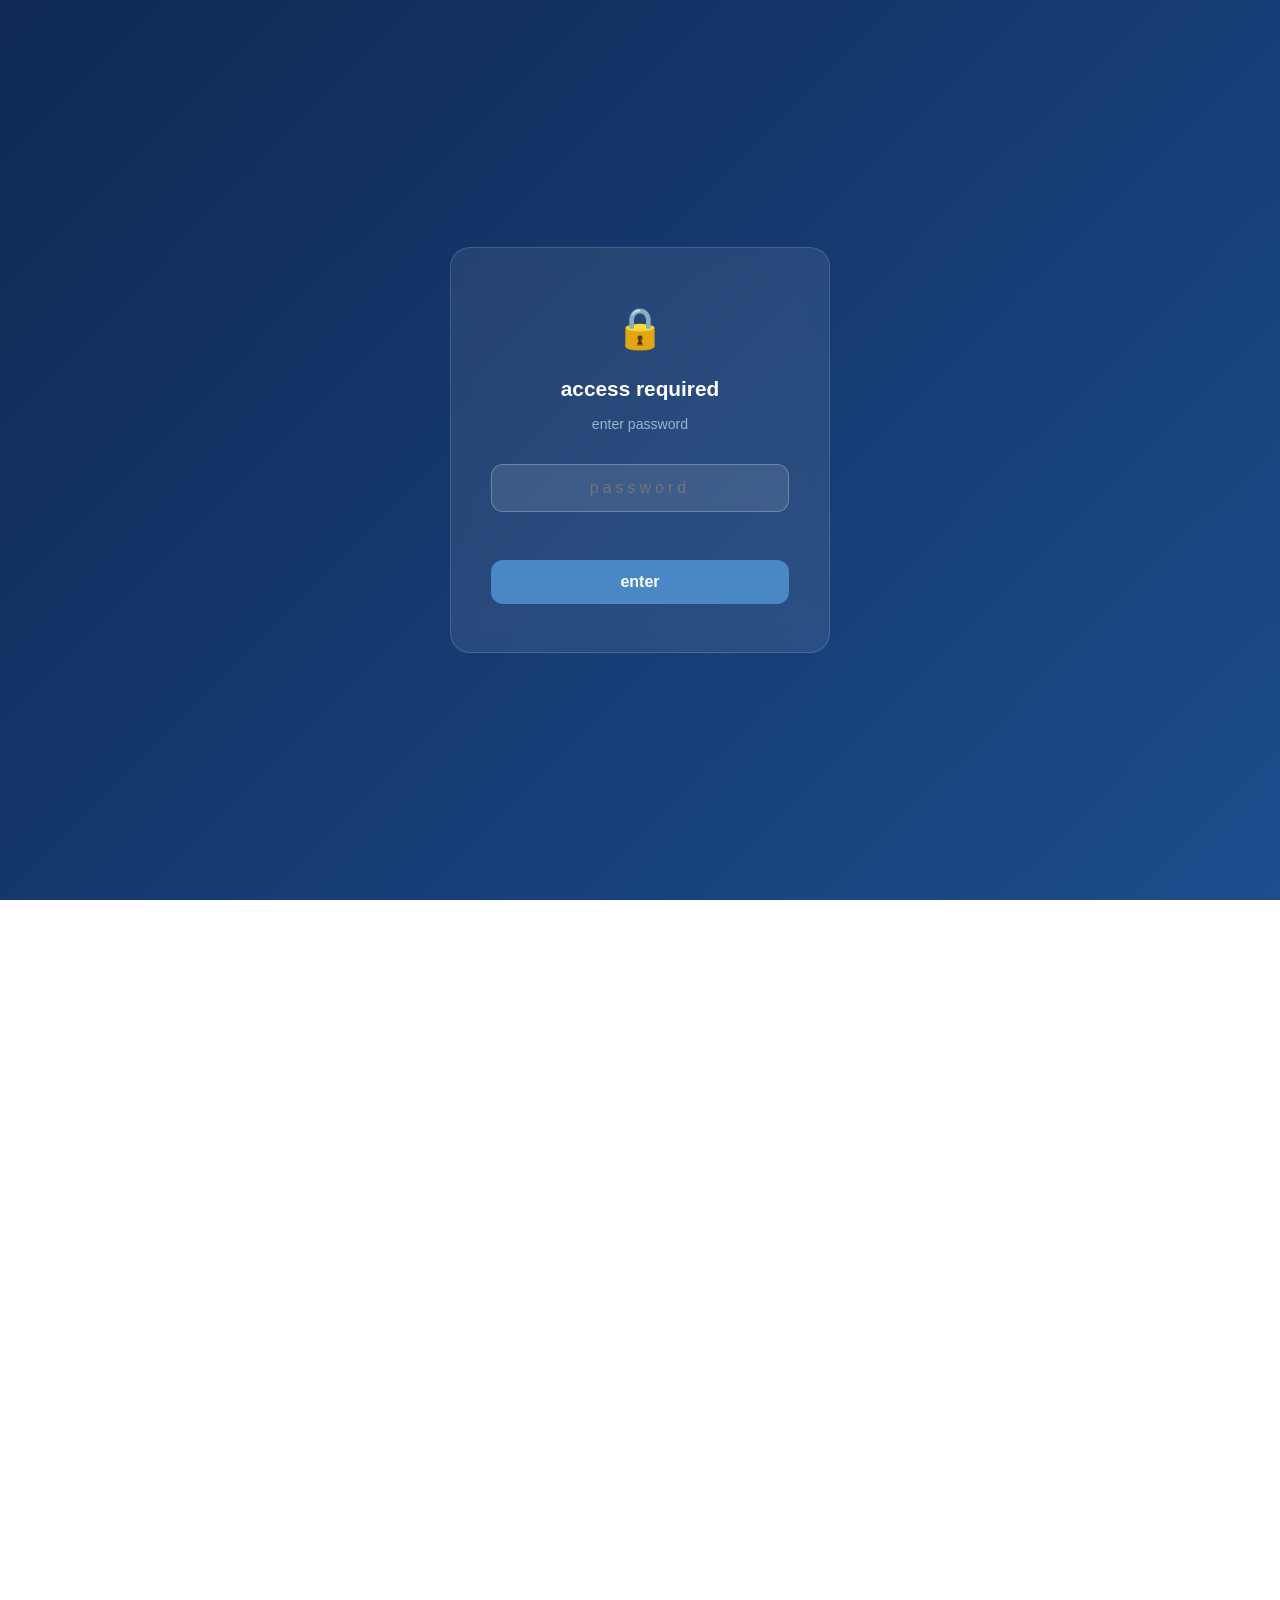
<file: Part3_管考作業.html>
<!DOCTYPE html>
<html lang="zh-TW">
<head>
    <script src="auth.js"></script>
    <meta charset="UTF-8">
    <meta name="viewport" content="width=device-width, initial-scale=1.0">
    <title>Part 3 - 計畫管理系統與管考作業</title>
    <link rel="stylesheet" href="shared.css">
</head>
<body>

    <div class="part-header">
        <div class="part-num">Part 3</div>
        <h1>計畫管理系統與管考作業</h1>
        <p class="part-desc">
            本章節詳細說明計畫執行期間須操作的各項管理系統，
            包含 GRB、EAPMIS、GSTP、院內契約系統，
            以及公文報備作業的完整流程與注意事項。
        </p>
    </div>

    <!-- 3.1 GRB -->
    <div class="section" id="s3-1">
        <div class="section-number">3.1</div>
        <h1 class="section-title">GRB 政府科技計畫管理系統</h1>
        <p>GRB（Government Research Bulletin）為<strong>國科會主管的政府科技計畫資料庫</strong>，所有政府科技計畫皆須於此系統進行登錄與報告提交，以彙整全國科技計畫之研究成果與執行狀況。</p>

        <h2>關鍵作業時程</h2>
        <table>
            <thead>
                <tr>
                    <th>作業項目</th>
                    <th>提報時間</th>
                    <th>注意事項</th>
                </tr>
            </thead>
            <tbody>
                <tr>
                    <td><strong>計畫起始登錄</strong></td>
                    <td>簽約後 <strong>12 個工作日</strong>內</td>
                    <td>須填寫計畫基本資料、主持人資訊、經費配置；需與契約書內容一致（§8(十九)）</td>
                </tr>
                <tr>
                    <td><strong>期中摘要填報</strong></td>
                    <td><strong>115 年 7 月 15 日</strong></td>
                    <td>期中GRB</td>
                </tr>
                <tr>
                    <td><strong>期末摘要（初稿）</strong></td>
                    <td><strong>期末作業</strong></td>
                    <td>期末報告GRB</td>
                </tr>
                <tr>
                    <td><strong>期末報告繳交（國圖版）</strong></td>
                    <td>機關通知期限內</td>
                    <td>1 式 2 份＋電子檔；為驗收合格要件（§7(一)2(3)）。國圖版需要「計畫經費與人力明細」等與金額與人名相關等資訊需移除。</td>
                </tr>            
                <tr>
                    <td><strong>結案登錄</strong></td>
                    <td>驗收通過後儘速</td>
                    <td>確認所有欄位填寫完成、報告上傳完畢；結案後資料將公開於 GRB 資料庫</td>
                </tr>
            </tbody>
        </table>

        <div class="info-box">
            <strong>系統資訊：</strong>GRB 系統網址為 <a href="https://www.grb.gov.tw/" target="_blank" style="color:#1C4D8D;">https://www.grb.gov.tw/</a>，能源組全組計畫使用統一帳號（帳號：grb10697），密碼請參閱 <strong>參考文件/system_IDPW.xlsx</strong>。
        </div>
        <div class="info-box">
            <strong>小技巧：</strong>GRB 登錄資料可從前一年度計畫複製後修改，可大幅節省起始登錄時間。登錄完成後務必請計畫主持人確認並送出。期中與期末報告上傳前，建議先確認檔案格式（PDF）與檔案大小限制。
        </div>
    </div>

    <!-- 3.2 EAPMIS -->
    <div class="section" id="s3-2">
        <div class="section-number">3.2</div>
        <h1 class="section-title">EAPMIS 能源署計畫管理系統</h1>
        <p>EAPMIS 為<strong>能源署自建系統，用於追蹤計畫執行進度</strong>，是所有能源署委託計畫最頻繁使用的管考平台。計畫執行期間須定期提報月報、季報及各階段報告。</p>

        <h2>作業項目與時程</h2>
        <table>
            <thead>
                <tr>
                    <th>作業項目</th>
                    <th>提報時間</th>
                    <th>注意事項</th>
                </tr>
            </thead>
            <tbody>
                <tr>
                    <td><strong>計畫起始</strong></td>
                    <td>機關檢還鈐印契約公文發文日次日起 <strong>15 個工作日</strong>內</td>
                    <td>登錄計畫基本資料、工作項目、查核點與里程碑設定（§8(二十)）</td>
                </tr>
                <tr>
                    <td><strong>月成果回報</strong> <span class="tag red">最頻繁</span></td>
                    <td>次月 <strong>3 日</strong>前</td>
                    <td>填報前月執行進度、工作成果摘要、活動廣宣、成果統計、會議講習</td>
                </tr>
                <tr>
                    <td><strong>當月活動廣宣規劃</strong></td>
                    <td>每月 <strong>3 日</strong>前</td>
                    <td>填報當月及次月活動廣宣規劃</td>
                </tr>
                <tr>
                    <td><strong>會議講習季規劃</strong></td>
                    <td><strong>2/15、5/15、8/15、11/15</strong></td>
                    <td>每季提報會議講習規劃</td>
                </tr>
                <tr>
                    <td><strong>查核點完成情形</strong></td>
                    <td>查核點預計完成日</td>
                    <td>依契約查核點時程回報完成情形</td>
                </tr>
                <tr>
                    <td><strong>第 1 期工作季報表</strong></td>
                    <td><strong>115 年 4 月 20 日</strong></td>
                    <td>1 式 3 份；第 1 期付款條件之一（§7(一)2）</td>
                </tr>
                <tr>
                    <td><strong>第 2 期工作季報表</strong></td>
                    <td><strong>115 年 7 月 20 日</strong></td>
                    <td>1 式 3 份（§7(一)2）</td>
                </tr>
                <tr>
                    <td><strong>期中報告</strong></td>
                    <td><strong>115 年 7 月 15 日</strong></td>
                    <td>1 式 10 份（含電子檔）；第 3 期付款條件之一（§7(一)2）</td>
                </tr>
                <tr>
                    <td><strong>上半年計畫執行績效</strong></td>
                    <td><strong>8 月 11 日</strong></td>
                    <td>上半年執行績效回報</td>
                </tr>
                <tr>
                    <td><strong>第 3 期工作季報表</strong></td>
                    <td><strong>115 年 10 月 20 日</strong></td>
                    <td>1 式 3 份（§7(一)2）</td>
                </tr>
                <tr>
                    <td><strong>期末報告（初稿）</strong></td>
                    <td><strong>115 年 12 月 25 日</strong></td>
                    <td>1 式 10 份（§7(一)1）</td>
                </tr>
                <tr>
                    <td><strong>全年度預估經費動支表</strong></td>
                    <td><strong>115 年 12 月 28 日</strong></td>
                    <td>函送 1 式 3 份並上傳 EAPMIS（§3(一)）</td>
                </tr>
                <tr>
                    <td><strong>年度計畫執行績效</strong></td>
                    <td>次年 <strong>1 月 20 日</strong></td>
                    <td>年度執行績效回報</td>
                </tr>
                <tr>
                    <td><strong>期末報告（定稿）</strong></td>
                    <td>機關通知期限內</td>
                    <td>1 式 12 份＋電子檔上傳 EAPMIS ；驗收合格要件（§7(一)2(3)）</td>
                </tr>
                <tr>
                    <td><strong>結案</strong></td>
                    <td>日常完成並驗收通過後儘速</td>
                    <td>確認所有計畫資料填報皆已準時提交（確認無罰款），系統狀態更新為結案
                        <div style="margin-top: 10px;">
                            <img src="參考文件/part3_計畫資料填報.png" alt="計畫資料填報評核表" style="max-width: 100%;">
                        </div>
                    </td>
                </tr>
            </tbody>
        </table>

        <div class="warning-box">
            <strong>注意1：</strong>內部每月成果進度採用Google sheet追蹤，由PM/PA彙整潤飾後，請主持人核閱。<br><br>
            <strong>注意2：</strong>EAPMIS 月成果回報須於次月 3 日前完成，逾期提報將影響計畫考核成績。送出前需經計畫主持人審核確認。建議設定行事曆提醒，於每月 20 日前後開始準備月報資料。<br><br>
            <strong>注意3：</strong>期中報告交付後的審查視各組辦理方式（近3年多採書審），期中審查之委員意見無須回文，併入期末報告中回覆。<br><br>
            <strong>注意4：</strong>期末報告交付後多於次年1月辦理實體審查會議，會議後收到委員意見，辦理修定稿及定稿版等作業。
        </div>
        <div class="info-box">
            <strong>系統資訊：</strong>EAPMIS 系統網址為 <a href="https://ea02.moeaea.gov.tw/a0305/login/login.xhtml" target="_blank" style="color:#1C4D8D;">https://ea02.moeaea.gov.tw/a0305/login/login.xhtml</a>（注意：網址可能會變更）。帳號依年度與計畫編號配發：
            <ul style="margin: 8px 0 0 20px;">
                <li>114 再生計畫：帳號 114-D0303</li>
                <li>114 節能計畫：帳號 114-E0401</li>
                <li>115 再生計畫：帳號 115-D0303</li>
                <li>115 節能計畫：帳號 115-E0401</li>
            </ul>
            密碼請參閱 <strong>參考文件/system_IDPW.xlsx</strong>。
        </div>
    </div>

    <!-- 3.3 GSTP -->
    <div class="section" id="s3-3">
        <div class="section-number">3.3</div>
        <h1 class="section-title">GSTP 國科會科技計畫管理系統</h1>
        <p>GSTP（Government Science and Technology Program）為國科會建置之科技計畫管理系統，主要用於<strong>每季細部計畫之提報</strong>，追蹤政府科技計畫之季度執行狀況。</p>

        <h2>提報重點</h2>
        <ul>
            <li><strong>提報頻率：</strong>每季提報一次，依國科會公告時程辦理</li>
            <li><strong>提報內容：</strong>當季計畫執行進度、經費動支情形、人力投入狀況、研究成果摘要</li>
            <li><strong>提報時間：</strong>通常於每季3/6/9/12月底填寫內完成提報（確切日期依署內彙整窗口通知）</li>
            <li><strong>審核流程：</strong>填報完成後須經計畫主持人附知承辦確認 → 系統送審</li>
        </ul>

        <h2>注意事項</h2>
        <ul>
            <li>GSTP 系統網址為 <a href="https://gstp.stpi.niar.org.tw/" target="_blank" style="color:#4988C4;">https://gstp.stpi.niar.org.tw/</a>，與 GRB 系統帳號相互獨立</li>
            <li>帳號依角色區分：各細部計畫綁定當年主要聯絡人 email（rebeccaliu）；密碼請參閱 <strong>參考文件/system_IDPW.xlsx</strong></li>
            <li>填寫方式需依據署內窗口及主秘要求</li>
            <li>季報內容應與 EAPMIS 月報/季報數據保持一致，避免數據矛盾</li>
            <li>經費動支比例若明顯落後預定進度90％，須於備註欄說明原因及改善措施</li>
        </ul>

        <div class="success-box">
            <strong>注意：</strong>每季採累計填報。
        </div>
    </div>

    <!-- 3.4 院內契約執行系統 -->
    <div class="section" id="s3-4">
        <div class="section-number">3.4</div>
        <h1 class="section-title">院內契約履約系統</h1>
        <p>工研院內部建置之契約履約管理系統，用於追蹤計畫從啟動到結案的完整生命週期，涵蓋執行規劃、查核點產出交付、品質審查及結案作業。</p>

        <h2>作業流程</h2>
        <ol>
            <li>
                <strong>計畫執行規劃</strong><br>
                簽約後於系統建立計畫執行規劃書，包含：工作分解結構（WBS）、各階段查核點設定、預定產出項目與時程、人力資源配置
            </li>
            <li>
                <strong>各項查核點之產出交付</strong><br>
                依契約規定之查核時程，於系統上傳各查核點之佐證文件（如：同意交付資料、PMIS上傳截圖等），關鍵查核點將納入技術資料系統。
            </li>
            <li>
                <strong>品質審查與交付證明上傳</strong><br>
                產出文件須經院內品質審查程序，審查通過後上傳品質審查紀錄表及交付證明文件，作為計畫執行之佐證資料
            </li>
            <li>
                <strong>結案作業</strong><br>
                依據 ISTI 結案作業，辦理結案ISO文件及上傳。
            </li>
                <strong>風險作業</strong><br>
                期初風險評估表上傳
            </li>            
        </ol>

        <div class="warning-box">
            <strong>注意：</strong>院內契約系統的查核點交付時程須與契約書一致，逾期交付將影響計畫績效評核。如有時程異動需求，應提前於系統提出變更申請。
        </div>
        <div class="info-box">
            <strong>系統資訊：</strong>院內契約系統統一由商情與客戶合作管理（CRM）入口進入，網址為 <a href="https://crm.itri.org.tw/" target="_blank" style="color:#1C4D8D;">https://crm.itri.org.tw/</a>，使用個人工號及帳密登入。
        </div>
        <div class="info-box">
            <strong>提醒：</strong>品質審查作業建議於查核點截止日前提前送審，以預留充足的審查與修改時間。
        </div>
    </div>

    <!-- 3.5 公文報備作業 -->
    <div class="section" id="s3-5">
        <div class="section-number">3.5</div>
        <h1 class="section-title">公文報備作業</h1>
        <p>依據契約規定，計畫執行期間特定事項須以正式公文向能源署報備。以下為常見的報備類型與相關規範：</p>

        <table>
            <thead>
                <tr>
                    <th>報備類型</th>
                    <th>時機</th>
                    <th>所需文件</th>
                    <th>注意事項</th>
                </tr>
            </thead>
            <tbody>
                <tr>
                    <td><strong>出國報備</strong></td>
                    <td>出國前 <strong>30 日</strong></td>
                    <td>出國計畫書、行程表、經費概算表（於 EAPMIS 填報並下載申請表）</td>
                    <td><strong>走紙本發文</strong>（方便抽換），須經計畫主持人及單位主管核准後發文；回國後 <strong>10 日</strong>內系統回報實際出國資訊；返國後 <strong>60 日</strong>內繳交出國報告 3 份（§7(一)2(5)）</td>
                </tr>
                <tr>
                    <td><strong>分包報備</strong></td>
                    <td>分包簽約後 <strong>30 日</strong>內</td>
                    <td>分包契約書、計畫書、非拒絕往來廠商證明</td>
                    <td>分包計畫依據組內計有流程辦理。送達機關備查（§8(七)8）；機關備查後 <strong>15 個工作日</strong>內完成 EAPMIS 分包登錄，逾期依 §12 計算違約金</td>
                </tr>
                <tr>
                    <td><strong>人員異動報備</strong></td>
                    <td>異動日起 <strong>30 日</strong>內</td>
                    <td>異動名冊、保密同意書</td>
                    <td>函請機關核可（§8(五)）；不得於期程結束前 10 日內或結束後函請</td>
                </tr>
                <tr>
                    <td><strong>變更報備</strong></td>
                    <td>變更事項發生前</td>
                    <td>變更申請書、變更對照表、影響評估說明</td>
                    <td>機關核可後 <strong>15 個工作日</strong>內完成系統登錄（§8(二十一)）；接獲通知後 <strong>10 日</strong>內提出文件（§14(一)）；不得於期程結束前 <strong>10 日</strong>內函請（§14(五)）</td>
                </tr>
                <tr>
                    <td><strong>其他報備事項</strong></td>
                    <td>依契約規定</td>
                    <td>依個案所需文件</td>
                    <td>如計畫展延、期中/期末審查時程異動等，皆須以公文報備</td>
                </tr>
            </tbody>
        </table>

        <div class="info-box">
            <strong>提醒：</strong>所有公文報備皆須透過院內公文系統發文，發文前請確認計畫名稱正卻、公文格式正確、附件齊全。
        </div>
        <div class="success-box">
            <strong>建議：</strong>建立報備事項追蹤清單，定期檢視是否有應報備而未報備之事項，以避免違反契約規定。
        </div>
    </div>

    <!-- 3.6 知識物件 -->
    <div class="section" id="s3-6">
        <div class="section-number">3.6</div>
        <h1 class="section-title">能專知識物件上傳</h1>
        <p>依據能源署指示辦理，須通知各計畫<strong>每季上傳能專知識物件</strong>至能源知識庫。</p>

        <h2>上傳平台與操作流程</h2>
        <ol>
            <li>進入「能源知識庫」網頁：<a href="https://km.twenergy.org.tw/" target="_blank" style="color:#1C4D8D;">https://km.twenergy.org.tw/</a></li>
            <li>點選右上角「管理專區」→ 登入帳號、密碼</li>
            <li>點選右上角「修改密碼」（首次登入後請立即重設密碼）</li>
            <li>點選右上角「專業知識物件管理」→「新增知識物件」處上傳</li>
        </ol>

        <h2>登入資訊</h2>
        <table>
            <thead>
                <tr>
                    <th>項目</th>
                    <th>說明</th>
                </tr>
            </thead>
            <tbody>
                <tr>
                    <td><strong>帳號</strong></td>
                    <td>計畫主持人信箱 @ 前的帳號（有大小寫區分）。例：信箱為 cMi@itri.org.tw，帳號即為 <code>cMi</code></td>
                </tr>
                <tr>
                    <td><strong>預設密碼</strong></td>
                    <td><code>Energy@@2026</code>（密碼已設定，登入後請立即修改密碼）</td>
                </tr>
            </tbody>
        </table>

        <h2>上傳內容與頻率</h2>
        <table>
            <thead>
                <tr>
                    <th>類型</th>
                    <th>內容說明</th>
                    <th>上傳頻率</th>
                </tr>
            </thead>
            <tbody>
                <tr>
                    <td><strong>建言類</strong></td>
                    <td>策略、政策、措施、法規等相關建言</td>
                    <td>至少每半年一次</td>
                </tr>
                <tr>
                    <td><strong>評析／標竿數據類</strong></td>
                    <td>先進技術或方法、策略、政策、措施、法規之評析，或國內外技術標竿統計數據</td>
                    <td>每季上傳</td>
                </tr>
            </tbody>
        </table>

        <div class="info-box">
            <strong>內容要求：</strong>上傳內容需與計畫相關之政策、決策、建言、計畫評析成果、相關議題或目前國內外技術之標竿統計數據等較具策略性的知識物件。文字精要具體，量化數據盡量輔以圖表說明。
        </div>
        <div class="info-box">
            <strong>聯絡窗口：</strong>相關問題請洽工研院綠能所張梅英小姐（Email：cmi@itri.org.tw、電話：03-5918560）。
        </div>
    </div>

    <div class="page-nav">
        <a href="Part2_起始作業.html">&larr; Part 2 起始作業</a>
        <a href="Part4_動支成本.html">Part 4 動支成本 &rarr;</a>
    </div>

</body>
</html>
</file>
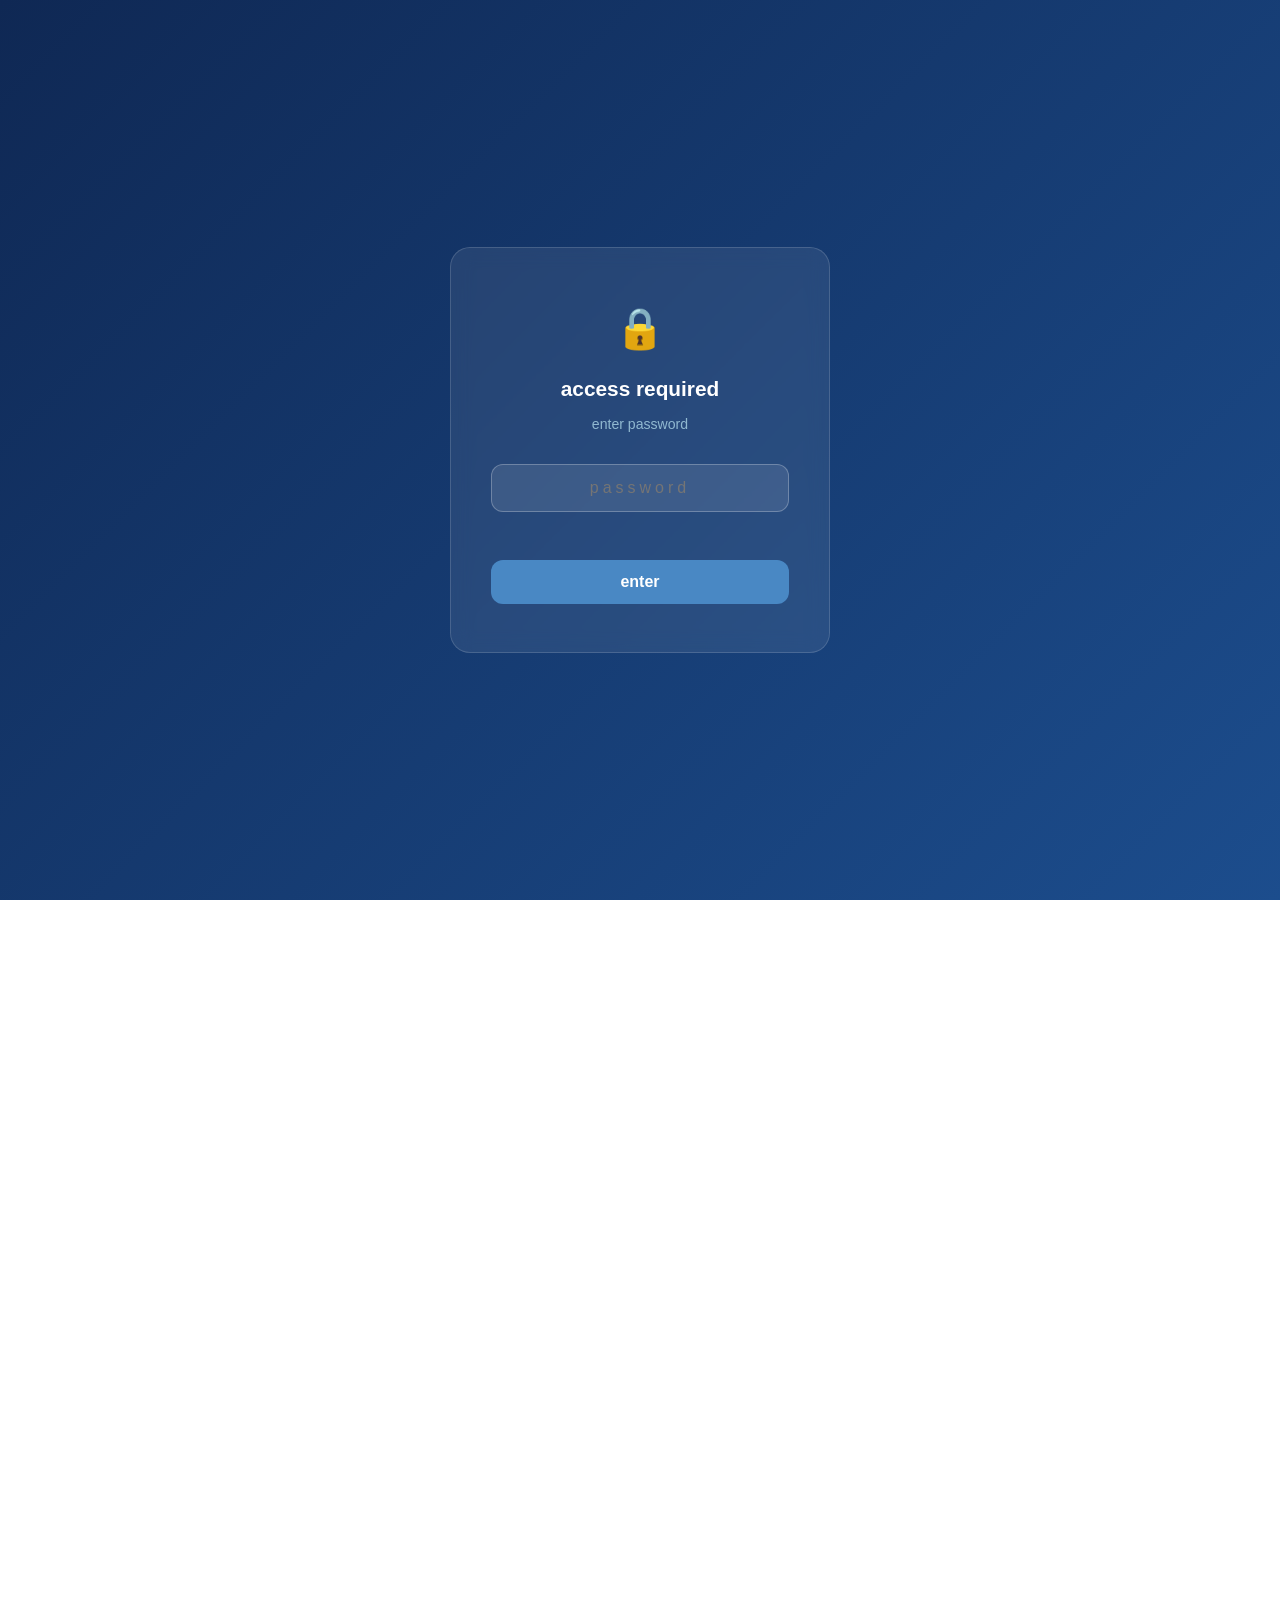
<file: Part4_動支成本.html>
<!DOCTYPE html>
<html lang="zh-TW">
<head>
    <script src="auth.js"></script>
    <meta charset="UTF-8">
    <meta name="viewport" content="width=device-width, initial-scale=1.0">
    <title>Part 4 - 專案動支與成本管理</title>
    <link rel="stylesheet" href="shared.css">
</head>
<body>

    <div class="part-header">
        <div class="part-num">Part 4</div>
        <h1>專案動支與成本管理</h1>
        <p class="part-desc">
            本章節說明計畫預算規劃、IBA系統操作、<br>
            會計會同辦事項及各階段請款作業流程。
        </p>
    </div>

    <div class="section" id="s4-1">
        <div class="section-number">4.1</div>
        <h1 class="section-title">IBA系統操作</h1>
        <p>IBA（Integrated Budget Accounting）為工研院內部預算動支管理系統，所有計畫經費之規劃、動支申請及費用核銷皆須透過此系統執行。</p>

        <h2>主要操作流程</h2>
        <ol>
            <li><strong>預算登錄</strong>：計畫簽約後，依契約經費表將各分項代號將科目預算經算後建立經費分配表</li>
            <li><strong>動支監控</strong>：能源組每月底最後一個工作日會寄出執行各計畫經費動支情形（瑞容），但節能再生兩個大計劃，需以整體再予以留意。</li>
            <li><strong>費用核銷</strong>：依據本院辦法辦理，檢附相關憑證（發票、收據、出差報告等）於院內要求期限內完成核銷作業</li>
            <li><strong>預算控管</strong>：定期檢視各科目動支進度，其他直接費用超過20％之留用，建議於每季季報之經費動支表說明欄位說明及報備</li>
            <li><strong>預算流用</strong>：直接薪資與其他直接費用不得留用，其他直接費用如需跨科目調整預算，建議於PM會議討論後報備</li>
        </ol>

        <h2>注意事項</h2>
        <ul>
            <li>每月應檢視預算執行率，確保與計畫進度相符</li>
            <li>年度關帳約為12/15日前後，儘量避免經費繳回</li>
        </ul>

        <div class="info-box">
            💡 IBA 系統帳號權限需由計畫主PM申請，新接手人員應提前辦理權限移轉，確保動支作業不中斷。
        </div>

        <div class="warning-box">
            ⚠️ 若動支金額超過一定門檻（如 20 萬元以上）且不在計畫規劃內，建議於 PM會議 盤點討論後再作業。
        </div>
    </div>

    <div class="section" id="s4-2">
        <div class="section-number">4.2</div>
        <h1 class="section-title">會計會同辦事項</h1>
        <p>計畫執行過程中，需與會計單位密切配合，確保各項財務作業符合規定並通過稽核。</p>

        <table>
            <thead>
                <tr>
                    <th>事項</th>
                    <th>說明</th>
                    <th>頻率</th>
                    <th>注意事項</th>
                </tr>
            </thead>
            <tbody>
                <tr>
                    <td><strong>收入認列</strong></td>
                    <td>依請款進度認列計畫收入，配合會計入帳作業</td>
                    <td>依請款時點</td>
                    <td>需與請款文件金額一致，留意跨年度認列時點</td>
                </tr>
                <tr>
                    <td><strong>人事費核算</strong></td>
                    <td>能專委辦計畫加班費為業務費，人月採計畫工時編擬系統核算為準</td>
                    <td>每月</td>
                    <td>人員異動時需即時更新全組人力大表</td>
                </tr>
                <tr>
                    <td><strong>查帳配合</strong></td>
                    <td>配合能源署或審計單位查帳，提供計畫書規劃科目與本院IBA科目對應樞紐</td>
                    <td>不定期</td>
                    <td>113/114年均有紀錄可參考</td>
                </tr>
                <tr>
                    <td><strong>費用分攤</strong></td>
                    <td>共用費用（如水電、設備折舊）企推會依合理基準分攤至計畫；節能計畫的臺北辦公室費用攤提項目需留意（例如維護費）；派遣人員年獎等亦需注意</td>
                    <td>每月/每季</td>
                    <td>分攤基準需有明確依據並保持一致性</td>
                </tr>
                <tr>
                    <td><strong>預估版動支表提送</strong></td>
                    <td>12/28 前需提送經費動支預估版，近年承辦有要求希望跟定稿版不要差距太大</td>
                    <td>結案時</td>
                    <td>需於執行期限前完成所有帳務調整 （12/31前）</td>
                </tr>
            </tbody>
        </table>

        <div class="info-box">
            💡 建議養成 IBA 明細檢閱習慣，提前發現差異並處理，避免結案時產生大量調帳需求。
        </div>
    </div>

    <div class="section" id="s4-3">
        <div class="section-number">4.3</div>
        <h1 class="section-title">各階段請款作業</h1>
        <p>依據契約規定，計畫經費採分期請款方式撥付。各階段請款需備齊所需文件，於規定時間內向能源署提出申請。</p>

        <table>
            <thead>
                <tr>
                    <th>請款階段</th>
                    <th>時間點</th>
                    <th>請款比例</th>
                    <th>所需文件</th>
                </tr>
            </thead>
            <tbody>
                <tr>
                    <td><strong>第 1 期</strong></td>
                    <td>提出工作規劃，經機關審核同意後</td>
                    <td>契約總價 <strong>15%</strong></td>
                    <td>請款公文、電子發票證明聯、工作規劃（含投標審查意見回覆）</td>
                </tr>
                <tr>
                    <td><strong>第 2 期</strong></td>
                    <td>檢具第 1 期工作季報表，並經機關審核同意</td>
                    <td>契約總價 <strong>35%</strong></td>
                    <td>請款公文、電子發票證明聯、第 1 期工作季報表</td>
                </tr>
                <tr>
                    <td><strong>第 3 期</strong></td>
                    <td>期中報告，並經機關審核同意</td>
                    <td>契約總價 <strong>40%</strong></td>
                    <td>請款公文、電子發票證明聯、期中報告核定函、第 2 期工作季報表</td>
                </tr>
                <tr>
                    <td><strong>尾款</strong></td>
                    <td>驗收合格（收到勞務結算證明公文）</td>
                    <td><strong>尾款</strong></td>
                    <td>請款公文、電子發票證明聯、定稿版經費動支表（一式3份）</td>
                </tr>
            </tbody>
        </table>

        <div class="warning-box">
            ⚠️ <strong>請款期限提醒：</strong>機關接到請款單據後 <strong>15 個工作天</strong>內付款（涉補助機關者為 30 工作天）（§5(一)）。節餘經費須於年度計畫結束後 <strong>10 日</strong>內繳還；帳戶利息及餘額須於次年度 <strong>1 月 31 日</strong>前繳國庫（§3(二)）。經費保留申請須於 <strong>115 年 11 月 30 日</strong>前提出（§3(三)）。
        </div>

        <h2>請款作業注意事項</h2>
        <ul>
            <li>發票金額需與請款公文一致，記得雙重確認（多半已於計畫履約系統分配）</li>
            <li>經費報表需經會計單位確認無誤後始得送出（檢查公式、尾數等bug）</li>
        </ul>

        <div class="info-box">
            💡 建議於每期審查前即開始準備請款文件，審查通過後即可快速送件，縮短請款作業時程。
        </div>
    </div>

    <div class="page-nav">
        <a href="Part3_管考作業.html">&larr; Part 3 管考作業</a>
        <a href="Part5_交付目標.html">Part 5 交付目標 &rarr;</a>
    </div>
</body>
</html>
</file>
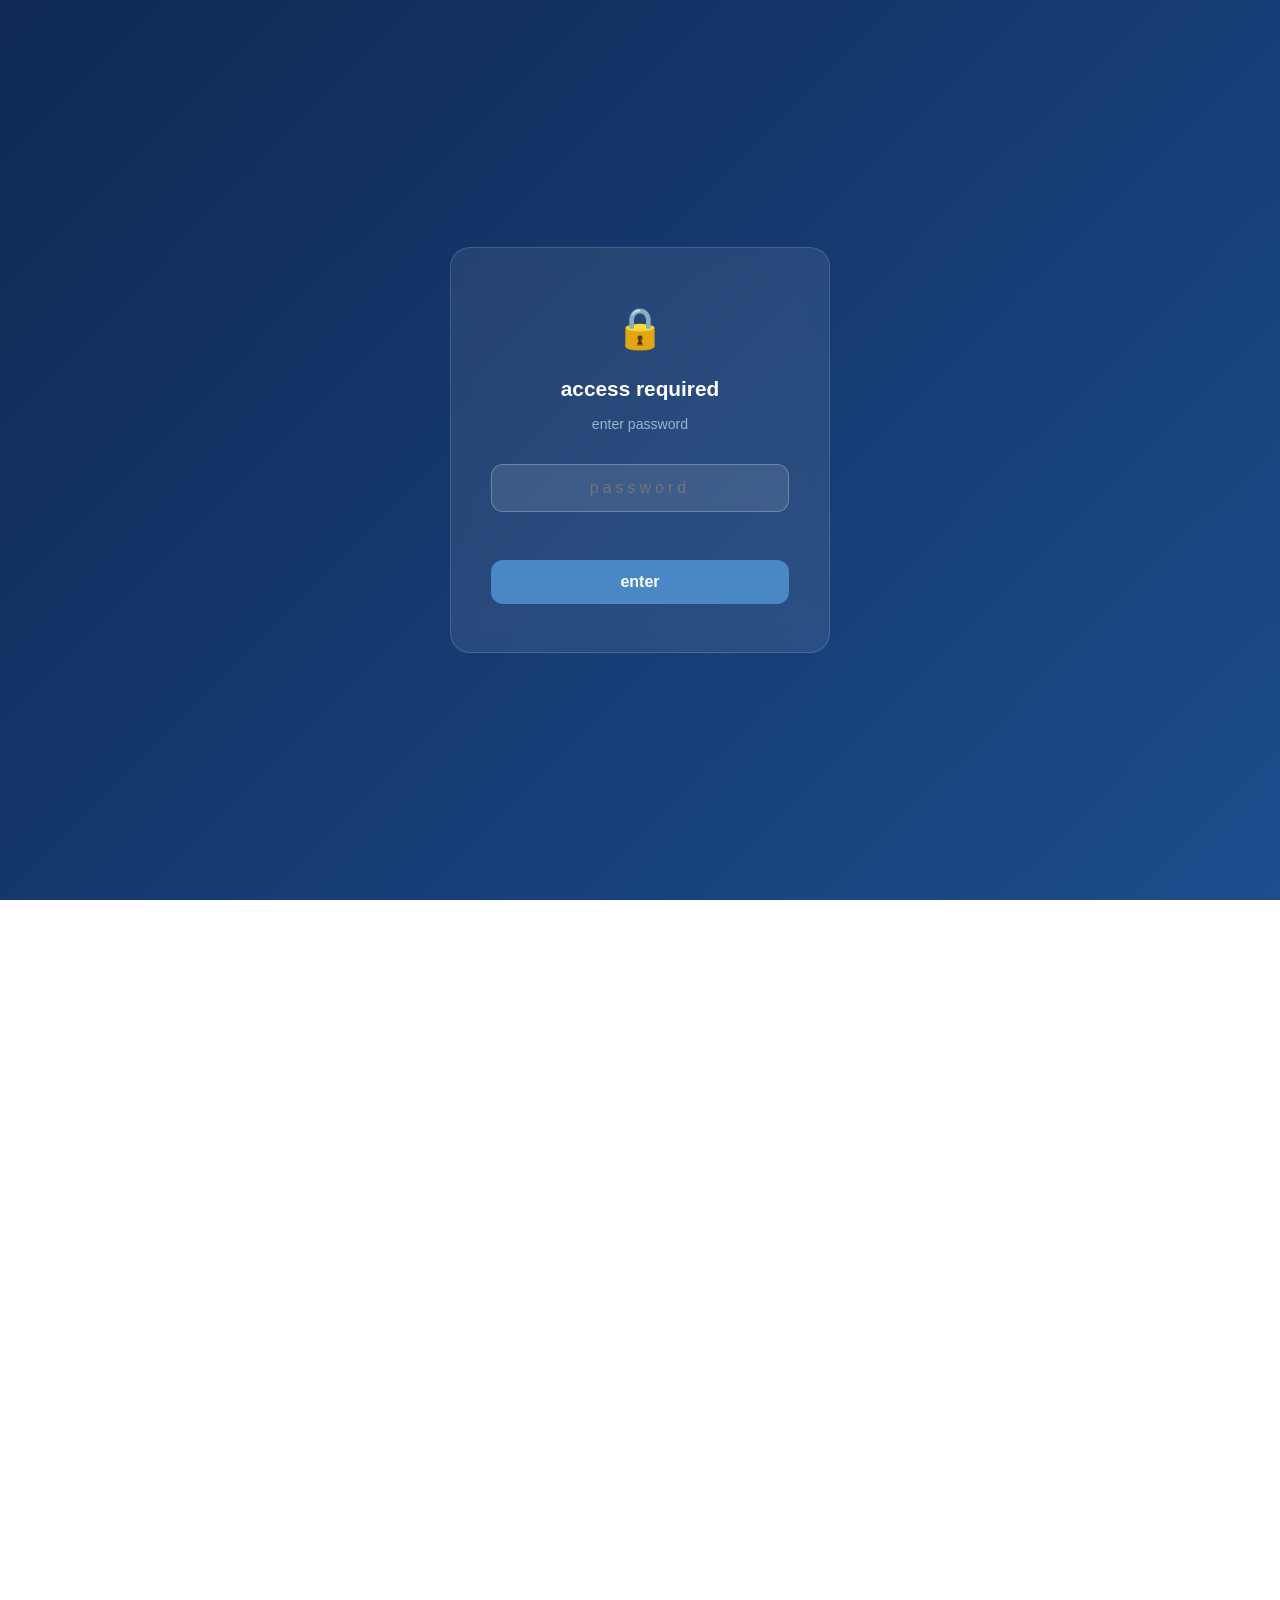
<file: Part5_交付目標.html>
<!DOCTYPE html>
<html lang="zh-TW">
<head>
    <script src="auth.js"></script>
    <meta charset="UTF-8">
    <meta name="viewport" content="width=device-width, initial-scale=1.0">
    <title>Part 5 - 專案交付與目標管理</title>
    <link rel="stylesheet" href="shared.css">
</head>
<body>

    <div class="part-header">
        <div class="part-num">Part 5</div>
        <h1>專案交付與目標管理</h1>
        <p class="part-desc">
            本章節說明科技計畫查核點管理、契約標的追蹤，<br>
            以及品質審查與交付證明的完整流程。
        </p>
    </div>

    <div class="section" id="s5-1">
        <div class="section-number">5.1</div>
        <h1 class="section-title">查核點與執行目標</h1>
        <p>政府科技計畫採「查核點（Milestone）」制度進行進度管理。每個查核點代表計畫執行過程中的一個關鍵節點，對應特定的交付項目與驗收標準，皆依據契約計畫書所載內容訂定。</p>

        <h2>查核點依據來源</h2>
        <p>查核點內容需依據計畫書內以下三個章節確認：</p>
        <ol>
            <li><strong>六、預定工作進度</strong>：確認各工作項目時程與對應月份</li>
            <li><strong>※查核點說明</strong>：確認各查核點之交付項目名稱、完成時間與驗收標準</li>
            <li><strong>(三)執行成果預估表</strong>：確認量化與質化指標之預估值與達成目標</li>
        </ol>

        <h2>每月查核點管考流程</h2>
        <table>
            <thead>
                <tr>
                    <th>步驟</th>
                    <th>時間點</th>
                    <th>作業內容</th>
                </tr>
            </thead>
            <tbody>
                <tr>
                    <td><strong>1. 工作會議</strong></td>
                    <td>每月</td>
                    <td>PA 安排時間與會議室，各工作項目與計畫主持人報告，確認當月工作進度與待辦事項</td>
                </tr>
                <tr>
                    <td><strong>2. 月初提醒</strong></td>
                    <td>每月初</td>
                    <td>提醒各分項負責人當月應交付之查核點項目</td>
                </tr>
                <tr>
                    <td><strong>3. 月底跟催</strong></td>
                    <td>每月下旬</td>
                    <td>跟催未完成項目，確認交付進度</td>
                </tr>
                <tr>
                    <td><strong>4. 格式檢視</strong></td>
                    <td>交付前</td>
                    <td>檢視查核點名稱與計畫書一致、文件標示「限閱」、頁尾加註標示</td>
                </tr>
                <tr>
                    <td><strong>5. 主持人審查</strong></td>
                    <td>交付前</td>
                    <td>請計畫主持人審查交付文件，取得同意交付證明</td>
                </tr>
                <tr>
                    <td><strong>6. 提送承辦</strong></td>
                    <td>取得同意後</td>
                    <td>以大檔案傳輸（加密）提送計畫承辦</td>
                </tr>
                <tr>
                    <td><strong>7. PMIS 月成果</strong></td>
                    <td>月底前</td>
                    <td>於 EAPMIS 填寫當月成果，回報查核點完成情形</td>
                </tr>
                <tr>
                    <td><strong>8. 履約系統上傳</strong></td>
                    <td>交付後</td>
                    <td>於院內契約履約系統上傳佐證資料（同意交付證明、PMIS 截圖等）</td>
                </tr>
                <tr>
                    <td><strong>9. 歸檔</strong></td>
                    <td>交付後</td>
                    <td>定稿版上傳 Teams 團隊資料夾歸檔</td>
                </tr>
            </tbody>
        </table>

        <div class="info-box">
            💡 <strong>追蹤提醒：</strong>各查核點的具體內容與時程以當年度契約計畫書為準。建議於預定完成時間前至少兩週啟動內部審稿作業，確保如期交付。
        </div>
    </div>

    <div class="section" id="s5-2">
        <div class="section-number">5.2</div>
        <h1 class="section-title">契約標的追蹤</h1>
                <p>
                    契約書中明列各項應交付標的，是計畫驗收的核心依據。計畫團隊須持續追蹤契約書所列各項標的之達成狀況，確保於結案前全數完成。契約標的通常可分為「量化指標」與「質化指標」兩大類。
                </p>
                <h3>量化指標 vs. 質化指標</h3>
                <p>
                    <strong>量化指標</strong>係指可以數字衡量的產出成果，如報告份數、研討會場次、培訓人次等；<strong>質化指標</strong>則著重於成果的品質與影響層面，如政策建議被採納情形、技術移轉成效等。兩者皆須於契約期間內達成，且在期末報告中逐項說明完成情形。
                </p>
                <h3>契約標的類型範例</h3>
                <table>
                    <thead>
                        <tr>
                            <th>標的類型</th>
                            <th>指標分類</th>
                            <th>範例說明</th>
                            <th>追蹤方式</th>
                        </tr>
                    </thead>
                    <tbody>
                        <tr>
                            <td><strong>研究報告</strong></td>
                            <td><span class="tag">量化</span></td>
                            <td>期中報告 1 式 10 份（含電子檔）、期末報告初稿 1 式 10 份、定稿 1 式 12 份＋電子檔上傳（§7(一)）<br><em>※ 期中報告與期末報告有既定格式，於年度標案文件中有格式範本</em></td>
                            <td>正式發文提送</td>
                        </tr>
                        <tr>
                            <td><strong>出國報告</strong></td>
                            <td><span class="tag">量化</span></td>
                            <td>返國後 60 日內繳交出國報告 3 份；距年度結束不足 60 日者，至遲於年度結束時繳交（§7(一)2(5)）</td>
                            <td>正式發文提送</td>
                        </tr>
                        <tr>
                            <td><strong>會議辦理</strong></td>
                            <td><span class="tag">量化</span></td>
                            <td>辦理專家諮詢會議 5 場、人數 25 人以上</td>
                            <td>會議辦理紀錄（含簡報、會議記錄、簽到表）</td>
                        </tr>
                        <tr>
                            <td><strong>政策建言與交辦統計</strong></td>
                            <td><span class="tag">量化</span></td>
                            <td>資訊彙整、政策建言（提出○○○政策建議並獲委託單位採納）</td>
                            <td>每月交辦統計、期中/期末報告附件：交辦清單</td>
                        </tr>
                        <tr>
                    </tbody>
                </table>
            <h2>座談會辦理注意事項</h2>
        <ul>
            <li><strong>名稱一致性：</strong>座談會名稱須與計畫書查核點說明完全一致，前後不得有差異</li>
            <li><strong>出席人數：</strong>每場次至少 <strong>5 位</strong>以上來賓或講師出席</li>
            <li><strong>線上會議：</strong>如採線上方式辦理，須附上 Login 檔（登入紀錄）作為出席佐證</li>
            <li><strong>知會承辦：</strong>會議正式成立通知須發信通知承辦（會議名稱、會議日期與地點、辦理目的等）</li>
            <li><strong>會議辦理報告：</strong>上述資料匯集為辦理報告一份</li>
        </ul>
                <div class="warning-box">
                    ⚠️ <strong>重要提醒：</strong>契約標的是驗收通過的必要條件。務必於計畫執行中期即進行盤點，若有任何標的可能無法如期達成，應及早與委託單位協商調整，避免影響結案驗收。所有標的的完成佐證資料皆須妥善留存。
                </div>
    </div>

    <div class="section" id="s5-3">
        <div class="section-number">5.3</div>
        <h1 class="section-title">品質審查與交付證明</h1>
                <p>
                    院內品質審查流程是確保計畫產出符合水準的重要機制。所有查核點交付項目在送交委託單位前，皆須先通過院內品質審查。審查通過後，交付證明須上傳至院內契約系統，作為計畫執行與結案的正式紀錄。
                </p>
                <h3>品質審查與交付工作流程</h3>
                <ol>
                    <li><strong>內部審查：</strong>由協同主持人或資深研究員進行初步審閱，確認內容完整性與正確性</li>
                    <li><strong>修訂與定稿：</strong>依審查意見修訂文件，經主持人確認後定稿。並取得審查同意並同意交付客戶證明</li>
                    <li><strong>上傳院內技資系統：</strong>將查核點定稿文件上傳至院內技資系統（契約履約系統規劃），完成系統內交付登錄作業</li>
                    <li><strong>提交委託單位：</strong>將交付文件正式送交（大檔案加密）承辦（能源署）進行審查或驗收</li>
                </ol>
                <h3>PM/PA品質審查重點</h3>
                <ul>
                    <li>報告名稱是否與計畫殊一致</li>
                    <li>格式是否符合院內及委託單位之規範要求</li>
                    <li>附件與佐證資料是否齊備</li>
                </ul>
                <div class="success-box">
                    ✅ <strong>文件管理要點：</strong>建議建立完整的交付文件版本管理機制，所有審查紀錄、修訂歷程與最終定稿皆應妥善保存。院內契約系統中的上傳紀錄即為正式交付證明，結案時將據此核對各查核點完成情形。
                </div>
    </div>

    <div class="page-nav">
        <a href="Part4_動支成本.html">&larr; Part 4 動支成本</a>
        <a href="Part6_結案作業.html">Part 6 結案作業 &rarr;</a>
    </div>
</body>
</html>
</file>
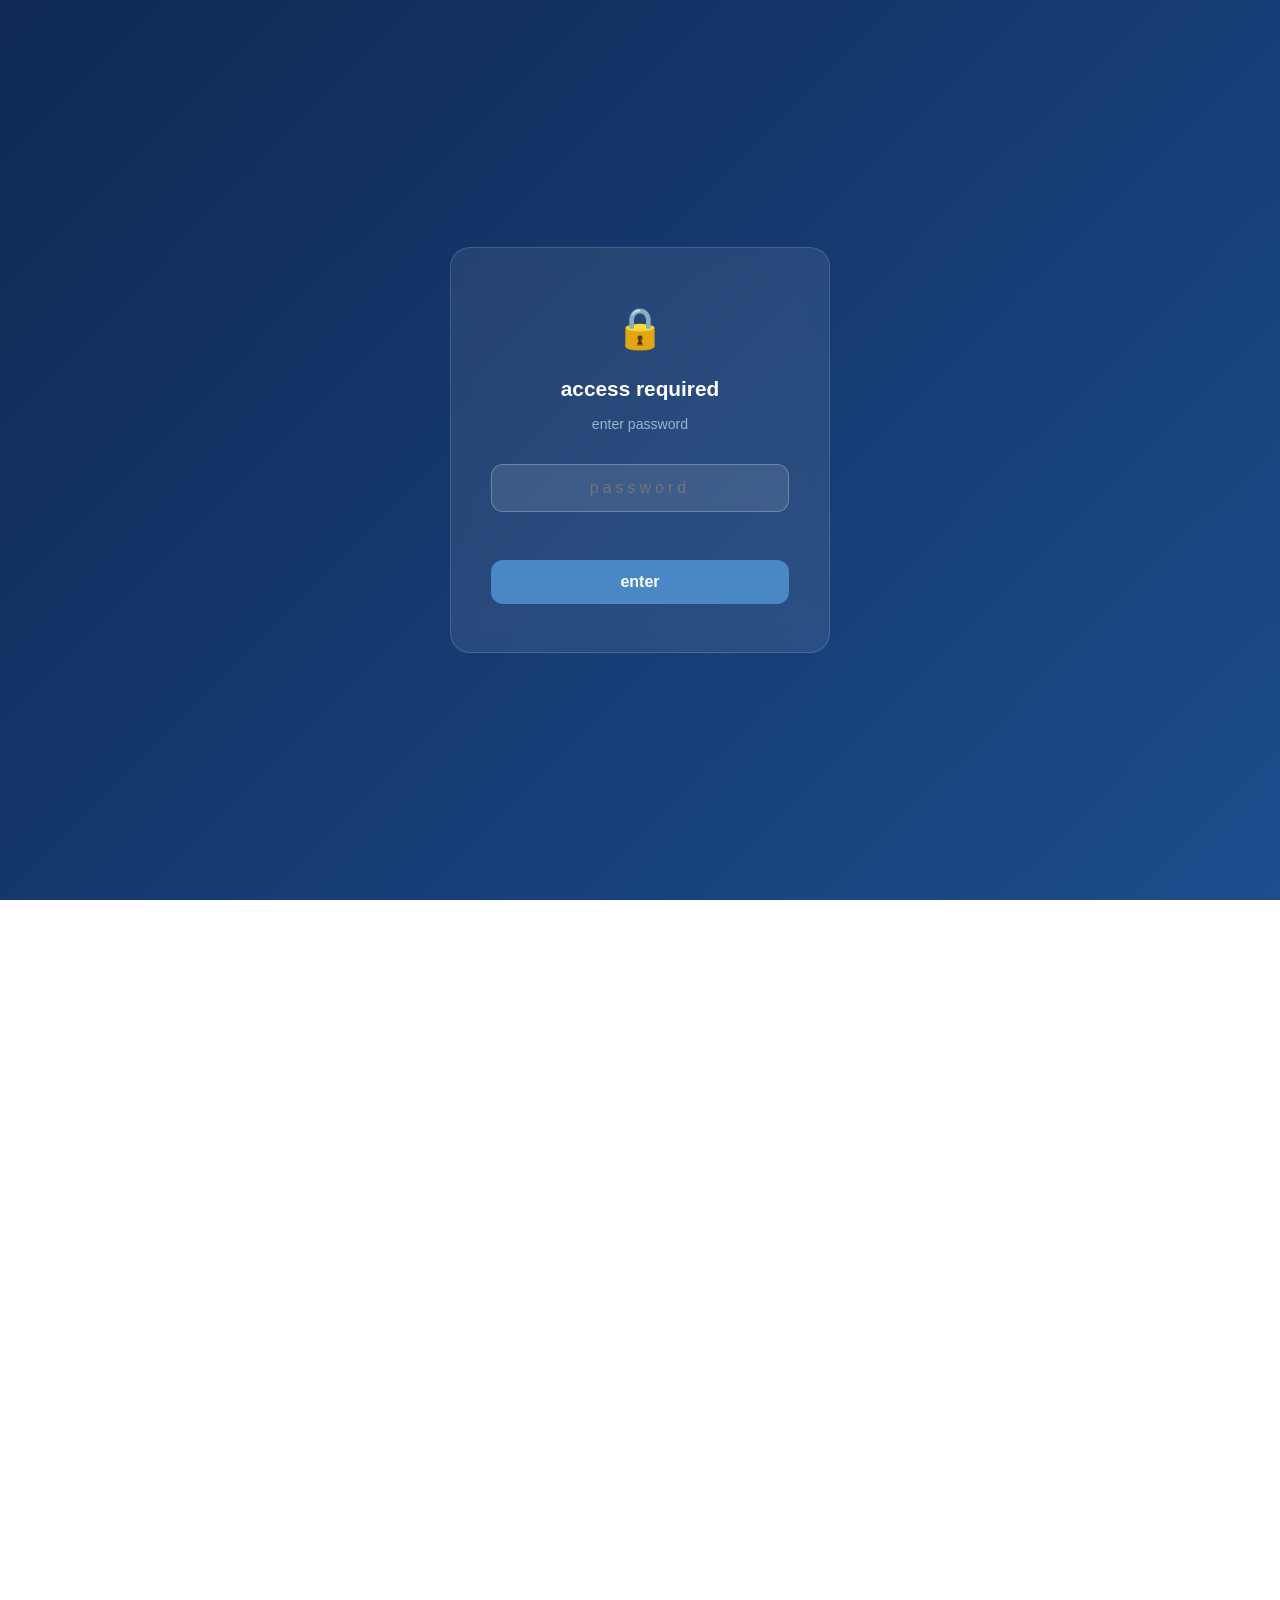
<file: Part6_結案作業.html>
<!DOCTYPE html>
<html lang="zh-TW">
<head>
    <script src="auth.js"></script>
    <meta charset="UTF-8">
    <meta name="viewport" content="width=device-width, initial-scale=1.0">
    <title>Part 6 - 年度結案作業</title>
    <link rel="stylesheet" href="shared.css">
</head>
<body>

    <div class="part-header">
        <div class="part-num">Part 6</div>
        <h1>年度結案作業</h1>
        <p class="part-desc">
            本章節說明計畫年度結束時的結案作業流程，<br>
            包含契約盤點、能源署驗收及院內系統結案等關鍵步驟。
        </p>
    </div>

    <div class="section" id="s6-1">
        <div class="section-number">6.1</div>
        <h1 class="section-title">能源署驗收</h1>
        <p>契約盤點完成後，需配合能源署進行正式驗收作業。除了既有期末報告修定版及定稿版程序之外，還需準備以下驗收相關文件與作業。</p>

        <h2>1. 實體驗收文件</h2>
        <table>
            <thead>
                <tr>
                    <th>文件名稱</th>
                    <th>說明</th>
                </tr>
            </thead>
            <tbody>
                <tr>
                    <td><strong>驗收檢核表</strong></td>
                    <td>需與 PMIS 系統資料一致</td>
                </tr>
                <tr>
                    <td><strong>分包統計表</strong></td>
                    <td>彙整全年度分包執行情形</td>
                </tr>
                <tr>
                    <td><strong>執行人力工作時數一覽表</strong></td>
                    <td>列示各研究人員實際投入時數</td>
                </tr>
                <tr>
                    <td><strong>能源科技研究計畫人員出國統計表</strong></td>
                    <td>彙整全年度出國人次與行程</td>
                </tr>
                <tr>
                    <td><strong>經費動支表定稿版</strong></td>
                    <td>最終版經費動支表（需與預估版一致性高）</td>
                </tr>
            </tbody>
        </table>

        <h2>2. 查核點紙本輸出</h2>
        <p>將全年度查核點交付紀錄輸出為紙本，作為驗收實體文件備查。</p>

        <h2>3. 投入產出表</h2>
        <p>PMIS系統送出：由截至 <strong>11 月底</strong>的成果回報帶入資料，彙整年度投入產出統計。</p>

        <h2>4. 業務委託民間辦理</h2>
        <p>email通知：填寫「業務委託民間辦理」相關表單excel，需計算新期程與結案人員效益。</p>

        <h2>5. 成果簡介</h2>
        <p>email通知：撰寫計畫成果簡介，供能源署彙整使用。</p>

        <h2>6. 巨額採購效益填寫</h2>
        <p>email通知：勞務委辦計畫超過2千萬以上均為巨額採購，需填寫採購效益評估。</p>

        <div class="warning-box">
            ⚠️ <strong>注意：</strong>驗收檢核表數據須與 PMIS 完全一致，經費動支表定稿版與預估版（12/28 前提送）差距不宜過大。投入產出表以 11 月底數據為基準帶入。
        </div>

        <div class="info-box">
            💡 <strong>驗收準備提示：</strong>契約書正本及分包計畫書正本借出，以利現場佐證。相關變更公文均先下載。
        </div>
    </div>

    <div class="section" id="s6-2">
        <div class="section-number">6.2</div>
        <h1 class="section-title">全程報告（多年期計畫最末年度）</h1>
        <p>多年期科技計畫於最末年度（如 3/3 或 2/2）結案時，除年度執行報告外，另須撰寫<strong>全程執行報告</strong>，彙整計畫自第一年度起迄最末年度之整體執行成果、研究發現與政策建議。</p>

        <h2>全程報告時程與流程</h2>
        <p>全程報告之提送流程與年度執行報告相同，依契約第七條規定辦理：</p>
        <table>
            <thead>
                <tr>
                    <th>階段</th>
                    <th>說明</th>
                    <th>時間點</th>
                </tr>
            </thead>
            <tbody>
                <tr>
                    <td><strong>初稿提送</strong></td>
                    <td>全程執行報告初稿 1 式 10 份，送交能源署</td>
                    <td>依契約附件二所訂日期（通常與年度報告初稿同期，12/25 前）</td>
                </tr>
                <tr>
                    <td><strong>期末審查</strong></td>
                    <td>能源署召開期末審查會議，委員審查全程成果</td>
                    <td>能源署排定（通常為隔年 1～2 月）</td>
                </tr>
                <tr>
                    <td><strong>修訂稿</strong></td>
                    <td>依審查意見修訂，送交全程執行報告修訂稿 1 式 3 份</td>
                    <td>能源署通知後期限內</td>
                </tr>
                <tr>
                    <td><strong>定稿</strong></td>
                    <td>編印全程執行報告定稿 1 式 12 份（含電子檔上傳 EAPMIS），其中 5 份留存、5 份併經費動支表定稿送交能源署、2 份及電子檔函送國家圖書館並上傳 GRB</td>
                    <td>能源署通知期限內</td>
                </tr>
                <tr>
                    <td><strong>驗收合格</strong></td>
                    <td>完成定稿繳交後，能源署發給結算驗收證明書</td>
                    <td>定稿完成後</td>
                </tr>
            </tbody>
        </table>

        <h2>全程報告與年度報告之差異</h2>
        <ul>
            <li><strong>涵蓋範圍：</strong>年度報告僅涵蓋當年度執行成果；全程報告須回顧計畫全部年度之執行歷程與總體成效</li>
            <li><strong>撰寫重點：</strong>全程報告應著重多年期計畫之整體目標達成情形、累計成果統計、跨年度研究發現之脈絡串聯，以及對後續政策之具體建議</li>
            <li><strong>提送時機：</strong>僅於多年期計畫最末年度提送，與該年度之年度執行報告一併辦理</li>
        </ul>

        <div class="warning-box">
            ⚠️ <strong>注意：</strong>全程報告為多年期計畫驗收的必要文件，未完成全程報告定稿及國圖繳交程序，能源署不會發給結算驗收證明書。建議提前盤點歷年度資料，確保全程報告內容之完整性與一致性。
        </div>
    </div>

    <div class="section" id="s6-3">
        <div class="section-number">6.3</div>
        <h1 class="section-title">其他結案程序</h1>
        <p>能源署驗收通過後，需完成工研院內部各系統的結案登錄作業，並依 ISO 品質管理規範進行文件歸檔，確保所有行政程序正式完結。</p>

        <h2>各系統結案登錄</h2>
        <table>
            <thead>
                <tr>
                    <th>系統名稱</th>
                    <th>結案作業內容</th>
                    <th>截止期限</th>
                </tr>
            </thead>
            <tbody>
                <tr>
                    <td><strong>GRB</strong></td>
                    <td>上傳國圖版執行報告，並系統送審</td>
                    <td>提送國圖版公文時</td>
                 </tr>
                <tr>
                    <td><strong>EAPMIS</strong></td>
                    <td>上傳定稿版年度執行報告</td>
                    <td>收到定稿版公文</td>
                </tr>
                <tr>
                    <td><strong>EAPMIS</strong></td>
                    <td>上傳勞務結算證明</td>
                    <td>收到勞務結算公文</td>
                </tr>                
                <tr>
                    <td><strong>院內契約系統</strong></td>
                    <td>結案審查品質文件、確認所有查核點狀態為「完成」</td>
                    <td>12/31 （執行日最後一個上班日）</td>
                   </tr>
            </tbody>
        </table>

        <h2>ISO 品質文件歸檔</h2>
        <p>依據工研院 ISO 品質管理系統規範，計畫執行期間及結案時需將以下文件依分類歸檔：</p>
        <ul>
            <li><strong>契約相關文件：</strong>契約書正本、變更契約書、往來公文</li>
            <li><strong>報告類文件：</strong>期中報告、期末報告、查核點報告</li>
            <li><strong>會議紀錄：</strong>審查會議紀錄、委員意見、重要工作會議紀錄</li>
            <li><strong>變更記錄：</strong>經費動支表、變更公文</li>
            <li><strong>品質紀錄：</strong>品質審查表、矯正預防措施紀錄</li>
        </ul>

        <h2>經驗傳承（Lessons Learned）</h2>
        <p>結案時建議整理本年度執行過程中的重要經驗，作為後續計畫參考依據：</p>
        <ul>
            <li>執行過程中遭遇的困難及解決方式</li>
            <li>與委託單位溝通的注意事項</li>
            <li>行政流程的改善建議</li>
            <li>人力配置與時程安排的檢討</li>
        </ul>

        <div class="success-box">
            ✅ <strong>結案完成確認：</strong>當所有系統皆顯示「已結案」狀態、ISO 文件歸檔完畢、經驗傳承紀錄已建檔，即代表本年度計畫結案作業全數完成。請通知計畫主持人及相關行政人員確認。
        </div>
    </div>

    <div class="page-nav">
        <a href="Part5_交付目標.html">&larr; Part 5 交付目標</a>
        <a href="Part7_聯絡窗口.html">Part 7 聯絡窗口 &rarr;</a>
    </div>
</body>
</html>
</file>
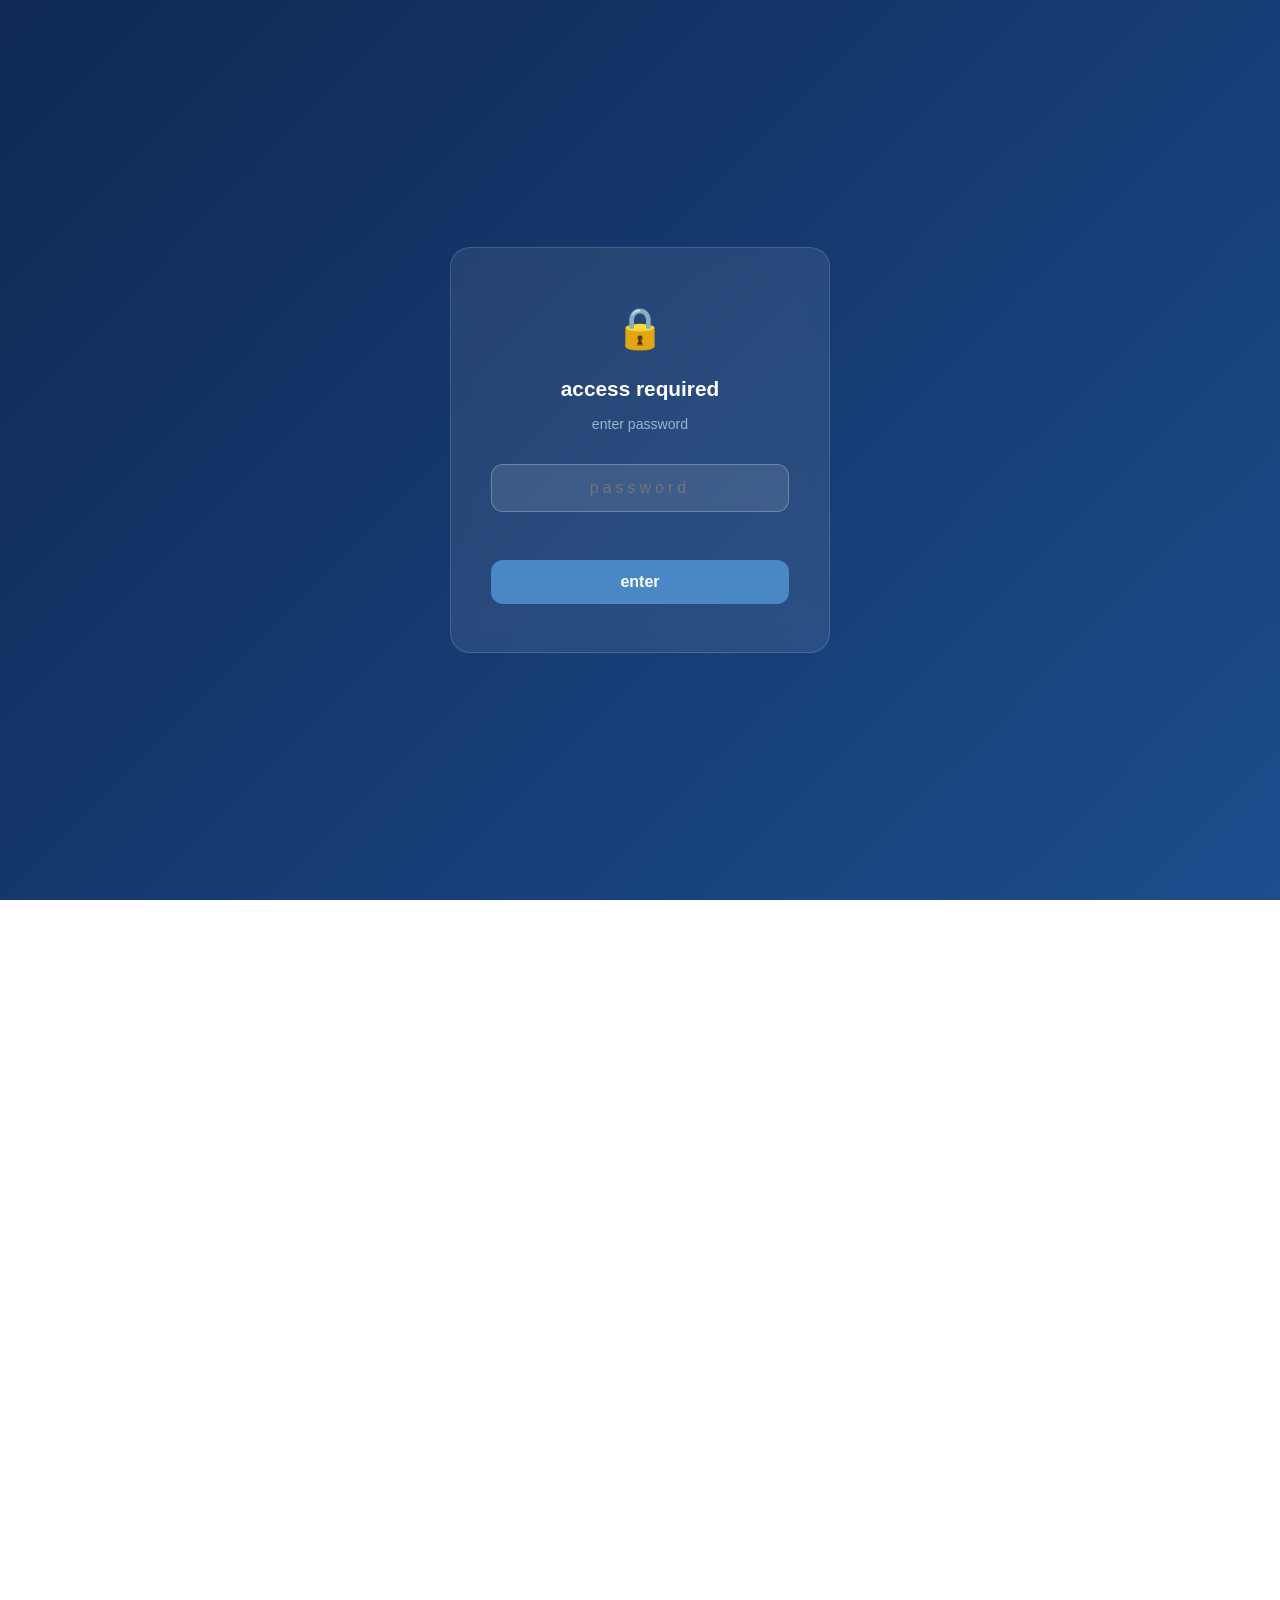
<file: Part7_聯絡窗口.html>
<!DOCTYPE html>
<html lang="zh-TW">
<head>
    <script src="auth.js"></script>
    <meta charset="UTF-8">
    <meta name="viewport" content="width=device-width, initial-scale=1.0">
    <title>Part 7 - 重要聯絡人與窗口</title>
    <link rel="stylesheet" href="shared.css">
</head>
<body>

    <div class="part-header">
        <div class="part-num">Part 7</div>
        <h1>重要聯絡人與窗口</h1>
        <p class="part-desc">
            本章節彙整計畫執行過程中的重要對口窗口，<br>
            包含能源署、院內相關單位及分包廠商聯絡資訊。
        </p>
    </div>

    <div class="section" id="s7-1">
        <div class="section-number">7.1</div>
        <h1 class="section-title">能源署對口窗口</h1>
        <p>以下為能源署主要對口聯絡人，日常業務溝通與公文往來皆以此窗口為主：</p>
        <table>
            <thead>
                <tr>
                    <th>姓名</th>
                    <th>職稱</th>
                    <th>負責事項</th>
                    <th>聯絡方式</th>
                </tr>
            </thead>
            <tbody>
                <tr>
                    <td><strong>陳鵬文</strong></td>
                    <td>節能計畫承辦人</td>
                    <td>日常聯繫、審查</td>
                    <td>pwchen2@moeaea.gov.tw</td>
                </tr>
                <tr>
                    <td><strong>盧昱穎</strong></td>
                    <td>再生計畫承辦人</td>
                    <td>日常聯繫、審查</td>
                    <td>yylu@moeaea.gov.tw</td>
                </tr>
                <tr>
                    <td><strong>張景洲</strong></td>
                    <td>能專辦公室窗口</td>
                    <td>系統問題、提醒與報備</td>
                    <td>c0928@csd.org.tw</td>
                </tr>
            </tbody>
        </table>
        <div class="info-box">
            <strong>溝通禮儀提醒：</strong>與能源署聯繫時，應注意以下事項：(1) 正式公文需經院內行政流程用印後發出；(2) 日常業務以電子郵件為主，重要事項以電話確認；(3) 署內層級分明，一般事項先洽承辦人，重大議題再由計畫主持人對接科長以上層級；(4) 會議紀錄應於會後 3 個工作日內提供署方確認。
        </div>
    </div>

    <div class="section" id="s7-2">
        <div class="section-number">7.2</div>
        <h1 class="section-title">LINE 群組清單</h1>
        <p>計畫執行期間使用以下 LINE 群組進行即時溝通：</p>
        <table>
            <thead>
                <tr>
                    <th>LINE 群組名稱</th>
                    <th>功能說明</th>
                </tr>
            </thead>
            <tbody>
                <tr>
                    <td><strong> 115E0401計畫管理 </strong></td>
                    <td> 節能計畫純計畫管理事務聯繫 </td>
                </tr>
                <tr>
                    <td><strong> 節電疑難雜症處理團</strong></td>
                    <td> 節能計畫交辦事務專區 </td>
                </tr>
                <tr>
                    <td><strong>ISTI 再生計畫疑難雜症 </strong></td>
                    <td> 再生計畫計畫管理事務聯繫 </td>
                </tr>
            </tbody>
        </table>
    </div>

    <div class="section" id="s7-3">
        <div class="section-number">7.3</div>
        <h1 class="section-title">院內相關單位</h1>
        <p>計畫執行過程中需與以下院內單位密切配合：</p>
        <table>
            <thead>
                <tr>
                    <th>單位</th>
                    <th>負責事項</th>
                </tr>
            </thead>
            <tbody>
                <tr>
                    <td><strong>材化組</strong></td>
                    <td>再生分項</td>
                </tr>                
                <tr>
                    <td><strong>跨領域組</strong></td>
                    <td>再生分項 （114節能組也曾委辦）</td>
                </tr> 
                <tr>
                    <td><strong>綠能所</strong></td>
                    <td>再生分項：聯繫 李逸儒；節能分項：聯繫 吳苑慈</td>
                </tr> 
                <tr>
                    <td><strong>資通所U組</strong></td>
                    <td>再生分項 + 節能分項：分攤動態資訊擷取；聯繫 邱子晉 / 蕭素芳</td>
                </tr> 
                <tr>
                    <td><strong>會計室</strong></td>
                    <td>預算編列、經費核銷、決算作業</td>
                </tr>
                <tr>
                    <td><strong>採購</strong></td>
                    <td>採購申請、招標作業、撥款</td>
                </tr>
                <tr>
                    <td><strong>法務室</strong></td>
                    <td>契約審閱、智財權管理、法律諮詢</td>
                </tr>
                <tr>
                    <td><strong>品質管理</strong></td>
                    <td>ISO 文件管理、品質審查、內稽內控</td>
                </tr>
                <tr>
                    <td><strong>資訊處資安部</strong></td>
                    <td>資安規範、IT 支援</td>
                </tr>
                <tr>
                    <td><strong>人資處</strong></td>
                    <td>人員聘用、差旅核准、出席費申請</td>
                </tr>
            </tbody>
        </table>
        <div class="info-box">
            <strong>提醒：</strong>各單位窗口若有異動，請主動至院內通訊錄查詢更新。行政流程如有疑義，建議先電話確認再送件，避免退件往返耗時。
        </div>
    </div>

    <div class="section" id="s7-4">
        <div class="section-number">7.4</div>
        <h1 class="section-title">分包廠商與外部合作</h1>
        <p>計畫執行期間合作之分包廠商與外部夥伴：洽分包研究負責人</p>

        <div class="warning-box">
            <strong>合約管理注意事項：</strong>(1) 分包合約須於主合約簽訂後始得執行，注意時程銜接；(2) 分包廠商之交付物須經計畫團隊審查後方可驗收付款；(3) 合約變更（含展延、金額調整）須事先簽核並通知能源署；(4) 請定期追蹤各廠商執行進度，避免影響主計畫時程。
        </div>
    </div>

    <div class="page-nav">
        <a href="Part6_結案作業.html">&larr; Part 6 結案作業</a>
        <a href="Part8_文件資源.html">Part 8 文件資源 &rarr;</a>
    </div>
</body>
</html>
</file>
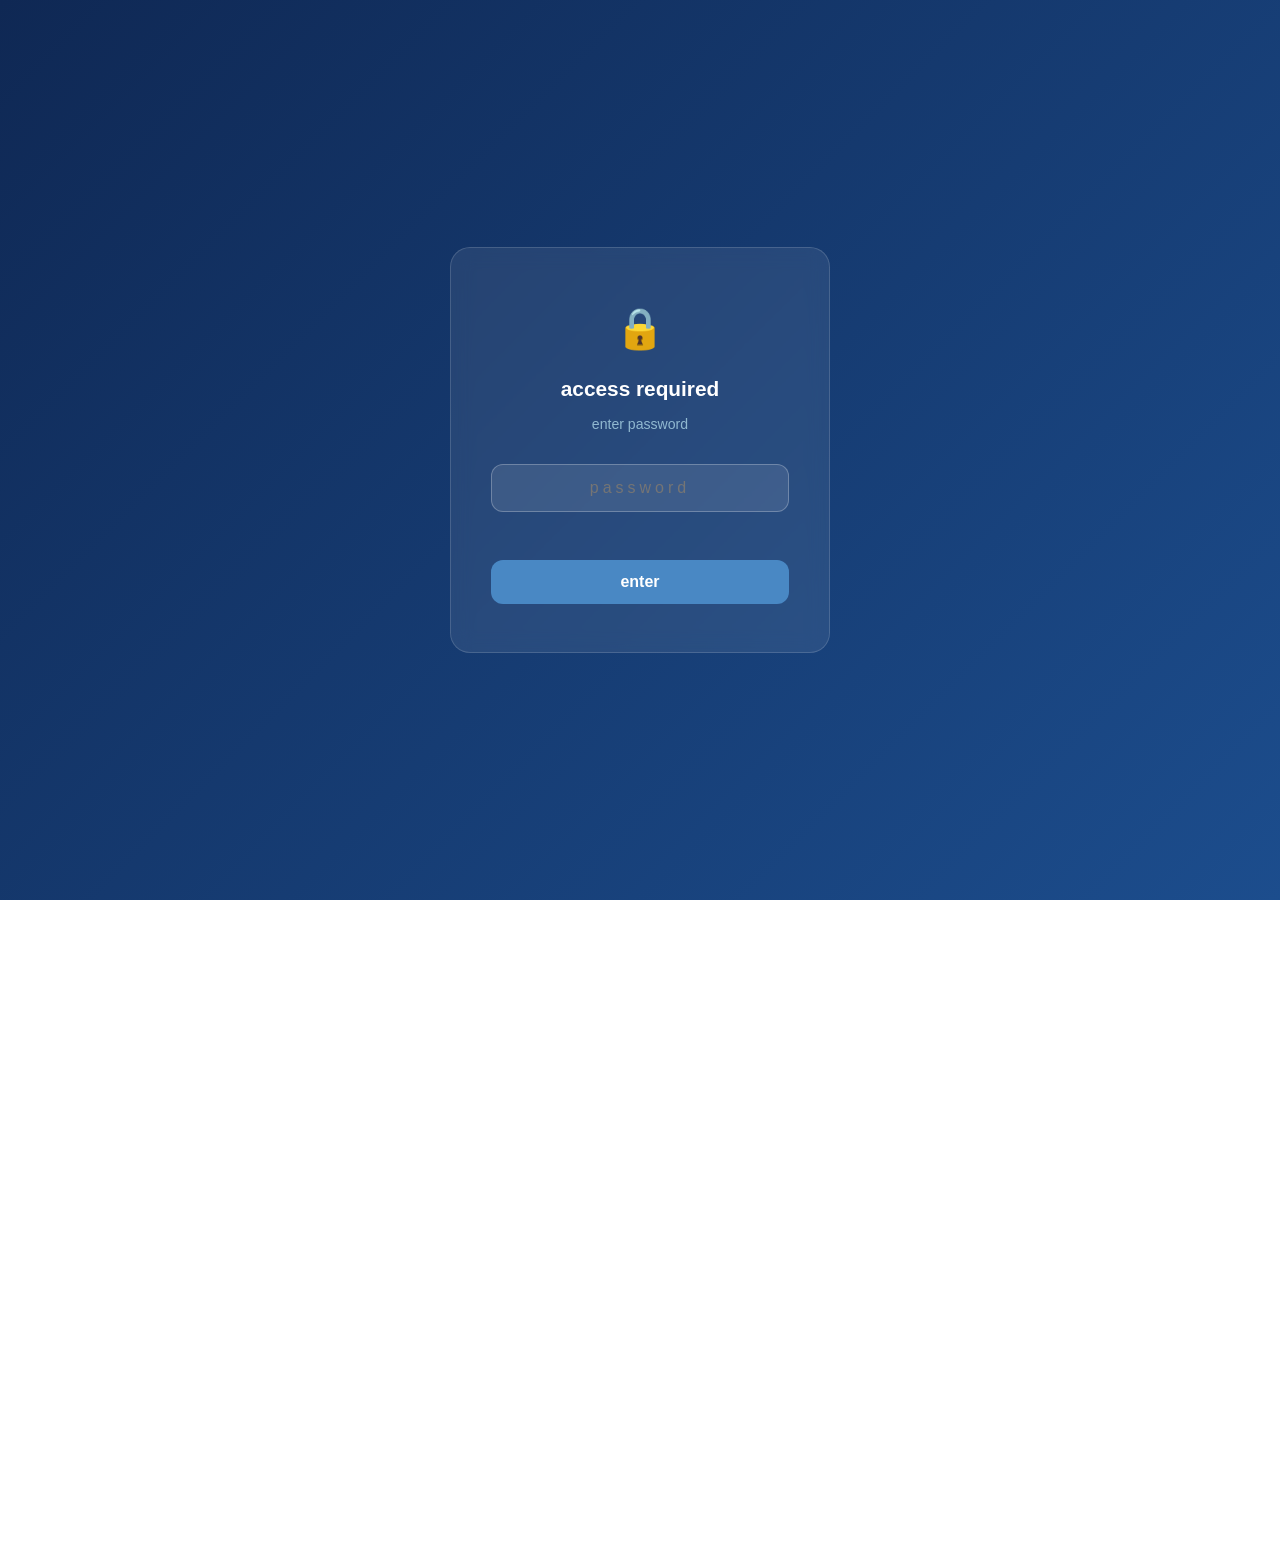
<file: Part8_文件資源.html>
<!DOCTYPE html>
<html lang="zh-TW">
<head>
    <script src="auth.js"></script>
    <meta charset="UTF-8">
    <meta name="viewport" content="width=device-width, initial-scale=1.0">
    <title>Part 8 - 文件與資源連結</title>
    <link rel="stylesheet" href="shared.css">
</head>
<body>

    <div class="part-header">
        <div class="part-num">Part 8</div>
        <h1>文件與資源連結</h1>
        <p class="part-desc">
            本章節彙整所有管理系統登入網址、<br>
            共用資料夾路徑與常用範本文件清單，<br>
            方便後續承辦人快速查閱與取用。
        </p>
    </div>

    <div class="section" id="s8-1">
        <div class="section-number">8.1</div>
        <h1 class="section-title">管理系統登入網址</h1>
        <p>以下為計畫執行期間需使用的各管理系統網址，請妥善保存帳號密碼資訊。</p>
        <table>
            <thead>
                <tr>
                    <th>系統名稱</th>
                    <th>網址</th>
                    <th>帳號 ID</th>
                    <th>備註</th>
                </tr>
            </thead>
            <tbody>
                <tr>
                    <td><strong>能專 eaPMIS</strong></td>
                    <td>https://ea02.moeaea.gov.tw/a0305/login/login.xhtml</td>
                    <td>114-D0303</td>
                    <td>114 再生計畫，網址可能會變更</td>
                </tr>
                <tr>
                    <td><strong>能專 eaPMIS</strong></td>
                    <td>https://ea02.moeaea.gov.tw/a0305/login/login.xhtml</td>
                    <td>114-E0401</td>
                    <td>114 節能計畫，網址可能會變更</td>
                </tr>
                <tr>
                    <td><strong>能專 eaPMIS</strong></td>
                    <td>https://ea02.moeaea.gov.tw/a0305/login/login.xhtml</td>
                    <td>115-D0303</td>
                    <td>115 再生計畫，網址可能會變更</td>
                </tr>
                <tr>
                    <td><strong>能專 eaPMIS</strong></td>
                    <td>https://ea02.moeaea.gov.tw/a0305/login/login.xhtml</td>
                    <td>115-E0401</td>
                    <td>115 節能計畫，網址可能會變更</td>
                </tr>
                <tr>
                </tr>
                <tr>
                    <td><strong>國科會 GSTP</strong></td>
                    <td>https://gstp.stpi.niar.org.tw/</td>
                    <td>rebeccaliu</td>
                    <td>各自細部計畫是綁在當年的主要聯絡人的 email</td>
                </tr>
                <tr>
                    <td><strong>GRB 系統</strong></td>
                    <td>https://www.grb.gov.tw/</td>
                    <td>grb10697</td>
                    <td>能源組全組計畫統一入口</td>
                </tr>
                <tr>
                    <td><strong>標案與契約履約系統</strong></td>
                    <td>https://crm.itri.org.tw/</td>
                    <td>個人工號</td>
                    <td>統一由商情與客戶合作管理 (CRM) 進入</td>
                </tr>
                <tr>
                    <td><strong>IBA 預算動支系統</strong></td>
                    <td>https://itriap9.itri.org.tw/ibaweb/index.aspx</td>
                    <td>個人工號</td>
                    <td>本組總帳由瑞容監控，但仍建議 PM/PA 需瞭解各明細與科目</td>
                </tr>
            </tbody>
        </table>
    </div>

    <div class="section" id="s8-2">
        <div class="section-number">8.2</div>
        <h1 class="section-title">共用資料夾與檔案位置</h1>
        <p>計畫相關文件均集中存放於 Microsoft Teams 團隊，請依分類歸檔以利後續查找。</p>
        <table>
            <thead>
                <tr>
                    <th>Teams 團隊／頻道</th>
                    <th>內容說明</th>
                </tr>
            </thead>
            <tbody>
                <tr>
                    <td><strong>節能計畫</strong></td>
                    <td>能源效率提升政策及技術策略規劃計畫相關文件（計畫書、合約、月報季報、期中期末報告、經費文件等）</td>
                </tr>
                <tr>
                    <td><strong>再生計畫</strong></td>
                    <td>再生能源政策與技術決策支援機制建構計畫相關文件（計畫書、合約、月報季報、期中期末報告、經費文件等）</td>
                </tr>
                <tr>
                    <td><strong>會議紀錄</strong></td>
                    <td>專家諮詢會議、審查會議、內部討論紀錄</td>
                </tr>
                <tr>
                    <td><strong>範本文件</strong></td>
                    <td>各類表單範本與格式樣板（月報、季報、請款、品質審查等）</td>
                </tr>
            </tbody>
        </table>
        <div class="warning-box">
            ⚠️ Teams 團隊設有成員權限控管，新進人員需由主管或現有成員加入團隊後方可存取。請勿任意變更資料夾結構或刪除檔案。
        </div>
    </div>

    <div class="page-nav">
        <a href="Part7_聯絡窗口.html">&larr; Part 7 聯絡窗口</a>
        <a href="index.html">回到首頁 &rarr;</a>
    </div>
</body>
</html>
</file>
<file: shared.css>
/* ===== 共用樣式 - 工作交接文件 ===== */
* { margin: 0; padding: 0; box-sizing: border-box; }

html {
    scroll-behavior: smooth;
}

body {
    font-family: 'Microsoft JhengHei', 'Segoe UI', sans-serif;
    background: #ffffff;
    color: #333;
    line-height: 1.6;
}

/* ===== Part 標題區 ===== */
.part-header {
    background: linear-gradient(135deg, #0F2854 0%, #1C4D8D 100%);
    padding: 48px 60px;
    color: white;
}
.part-header .part-num {
    font-size: 0.95em;
    color: #BDE8F5;
    font-weight: 500;
    margin-bottom: 6px;
}
.part-header h1 {
    font-size: 2em;
    font-weight: 700;
    margin-bottom: 12px;
}
.part-header .part-desc {
    font-size: 0.95em;
    color: #BDE8F5;
    line-height: 1.7;
    max-width: 650px;
}

/* ===== 章節區塊 ===== */
.section {
    padding: 40px 60px;
    border-bottom: 1px solid #eee;
}
.section:last-child {
    border-bottom: none;
}
.section-number {
    font-size: 1.05em;
    color: #4988C4;
    margin-bottom: 6px;
    font-weight: 500;
}
.section-title {
    font-size: 1.75em;
    color: #0F2854;
    margin-bottom: 20px;
    font-weight: 700;
}

/* ===== 內容元素 ===== */
.section p {
    font-size: 1em;
    line-height: 1.8;
    color: #4a5568;
    margin-bottom: 16px;
}
.section ul, .section ol {
    margin: 12px 0 20px 24px;
    color: #4a5568;
}
.section li {
    margin-bottom: 10px;
    line-height: 1.7;
}
.section h2 {
    font-size: 1.3em;
    color: #0F2854;
    margin: 28px 0 14px;
    padding-bottom: 8px;
    border-bottom: 2px solid #BDE8F5;
}
.section h3 {
    font-size: 1.1em;
    color: #1C4D8D;
    margin: 20px 0 10px;
}

/* ===== 提示框 ===== */
.info-box {
    background: #EDF7FD;
    border-left: 4px solid #1C4D8D;
    border-radius: 0 12px 12px 0;
    padding: 16px 20px;
    margin: 16px 0;
    font-size: 0.95em;
    color: #0F2854;
    line-height: 1.7;
}
.warning-box {
    background: #fffbeb;
    border-left: 4px solid #ecc94b;
    border-radius: 0 12px 12px 0;
    padding: 16px 20px;
    margin: 16px 0;
    font-size: 0.95em;
    color: #975a16;
    line-height: 1.7;
}
.success-box {
    background: #f0fff4;
    border-left: 4px solid #48bb78;
    border-radius: 0 12px 12px 0;
    padding: 16px 20px;
    margin: 16px 0;
    font-size: 0.95em;
    color: #276749;
    line-height: 1.7;
}

/* ===== 表格 ===== */
table {
    width: 100%;
    border-collapse: collapse;
    margin: 16px 0;
    font-size: 0.92em;
}
th {
    background: #1C4D8D;
    color: white;
    padding: 12px 16px;
    text-align: left;
    font-weight: 600;
}
th:first-child { border-radius: 8px 0 0 0; }
th:last-child  { border-radius: 0 8px 0 0; }
td {
    padding: 11px 16px;
    border-bottom: 1px solid #e2e8f0;
    color: #4a5568;
}
tr:hover td { background: #f0f7ff; }

/* ===== 標籤 ===== */
.tag {
    display: inline-block;
    font-size: 0.78em;
    padding: 3px 12px;
    border-radius: 20px;
    background: #BDE8F5;
    color: #1C4D8D;
    margin: 2px 4px 2px 0;
}
.tag.green  { background: #f0fff4; color: #38a169; }
.tag.orange { background: #fffbeb; color: #dd6b20; }
.tag.red    { background: #fff5f5; color: #e53e3e; }

/* ===== 時間軸 ===== */
.timeline {
    position: relative;
    padding-left: 28px;
    margin: 20px 0;
}
.timeline::before {
    content: '';
    position: absolute;
    left: 8px; top: 0; bottom: 0;
    width: 3px;
    background: linear-gradient(180deg, #4988C4, #BDE8F5);
    border-radius: 2px;
}
.timeline-item {
    position: relative;
    margin-bottom: 20px;
    padding: 14px 18px;
    background: #f8fbff;
    border-radius: 10px;
    border: 1px solid #e8f0fe;
}
.timeline-item::before {
    content: '';
    position: absolute;
    left: -24px; top: 18px;
    width: 12px; height: 12px;
    border-radius: 50%;
    background: #4988C4;
    border: 3px solid white;
    box-shadow: 0 0 0 2px #4988C4;
}
.timeline-item .period {
    font-size: 0.82em;
    color: #4988C4;
    font-weight: bold;
    margin-bottom: 4px;
}
.timeline-item .task {
    font-size: 0.95em;
    color: #0F2854;
    font-weight: 600;
}
.timeline-item .detail {
    font-size: 0.88em;
    color: #718096;
    margin-top: 4px;
}

/* ===== 連結 ===== */
.section a {
    color: #4988C4;
    text-decoration: none;
}
.section a:hover {
    text-decoration: underline;
}
.info-box a { color: #1C4D8D; }

/* ===== 圖片 ===== */
.section img {
    max-width: 100%;
    border-radius: 8px;
}

/* ===== 頁尾導航 ===== */
.page-nav {
    display: flex;
    justify-content: space-between;
    align-items: center;
    padding: 32px 60px;
    border-top: 2px solid #f0f0f0;
    background: #f8fbff;
}
.page-nav a {
    color: #4988C4;
    text-decoration: none;
    font-size: 0.95em;
    font-weight: 600;
    transition: color 0.2s;
}
.page-nav a:hover { color: #0F2854; }

/* ===== 響應式 ===== */
@media (max-width: 768px) {
    .part-header { padding: 36px 24px; }
    .part-header h1 { font-size: 1.5em; }
    .section { padding: 28px 20px; }
    .section-title { font-size: 1.4em; }
    .page-nav { padding: 24px 20px; }
}
</file>
